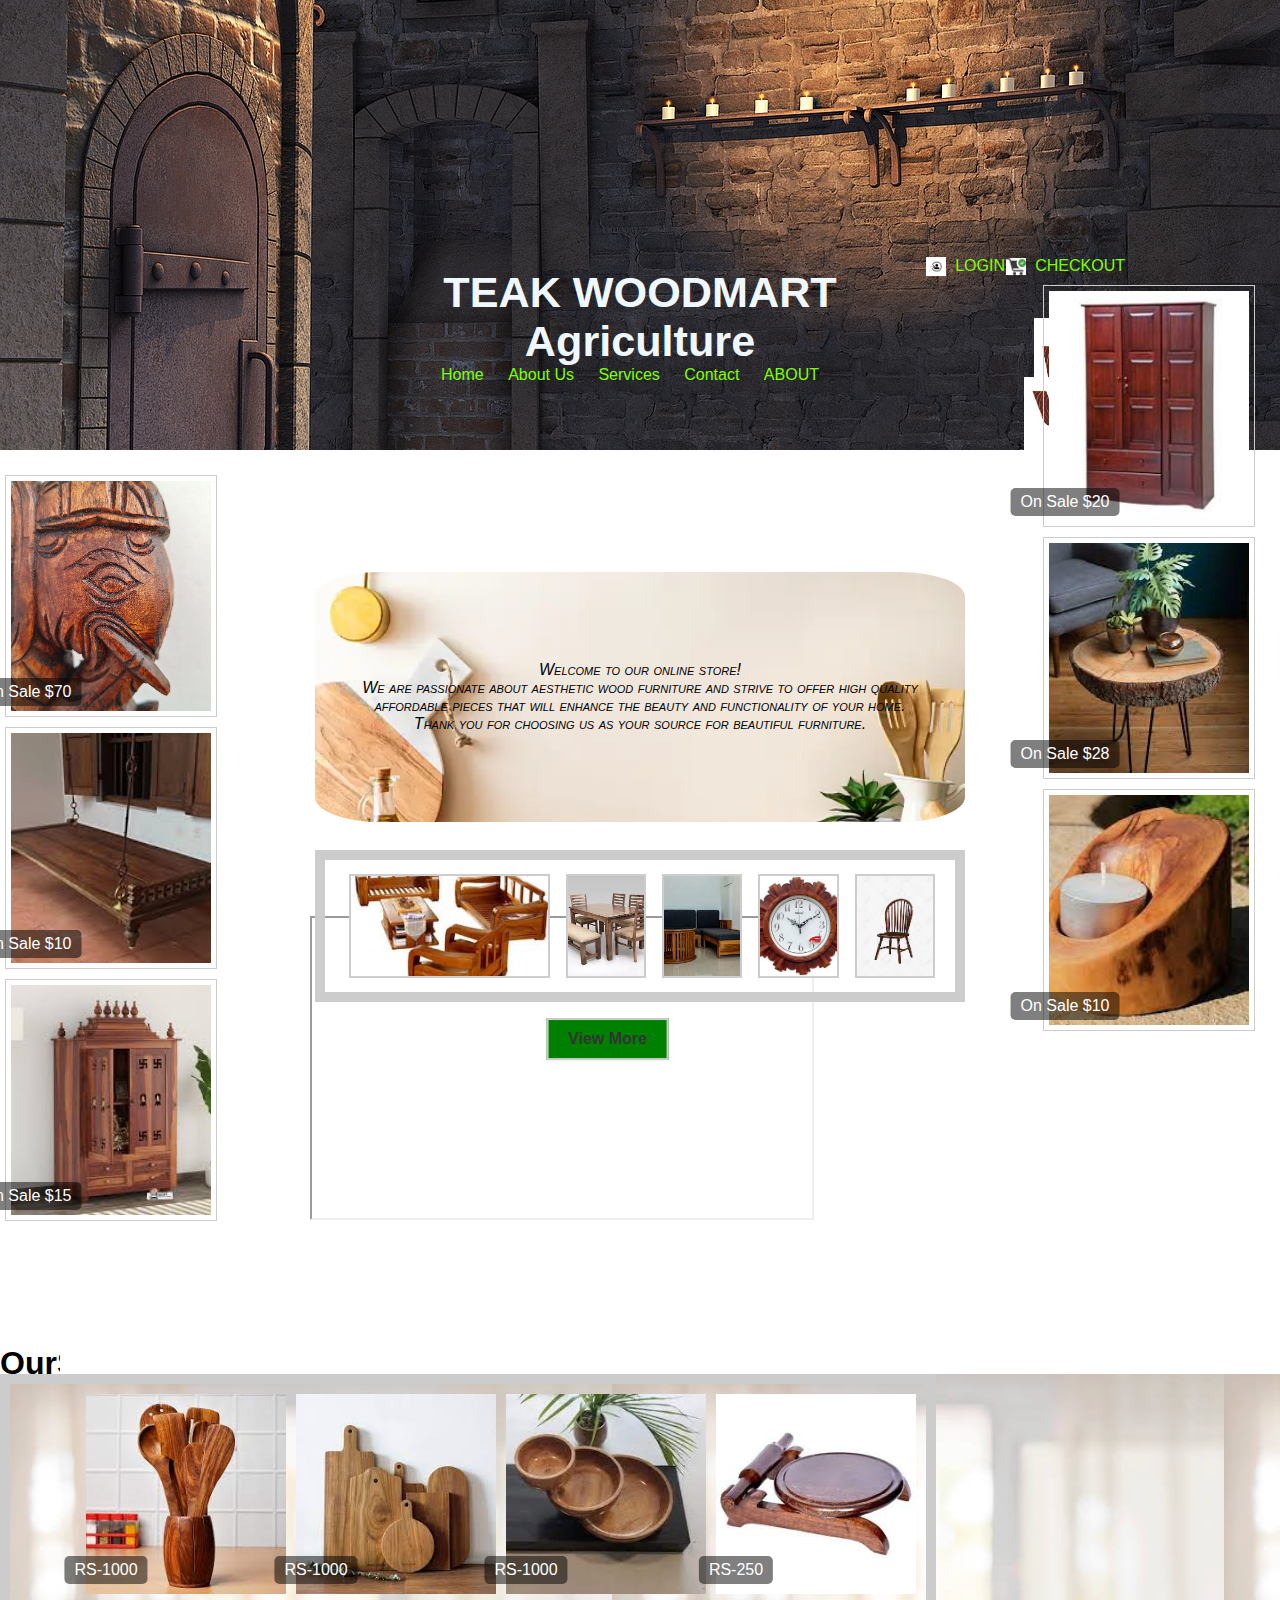
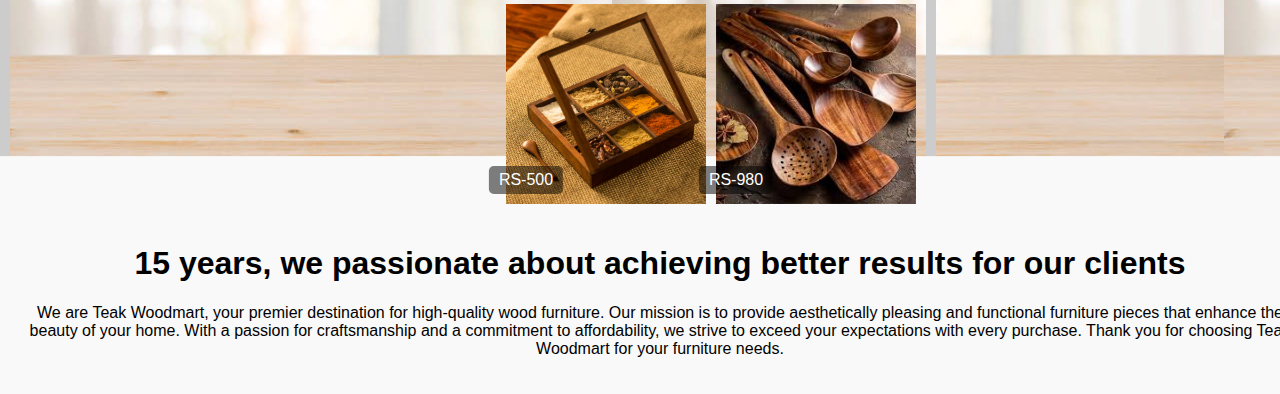
<file: Level1 Task1 Landing Page/index.html>
<!DOCTYPE html>
<html lang="en">
  <head>
    <meta charset="UTF-8" />
    <meta name="viewport" content="width=device-width, initial-scale=1.0" />
    <title>LANDING PAGE</title>
    <!-- Add icon library -->
<link rel="stylesheet" href="https://cdnjs.cloudflare.com/ajax/libs/font-awesome/4.7.0/css/font-awesome.min.css">
    <link rel="stylesheet" href="Style.css" />
    <style>
      body {
        font-family: Arial, sans-serif;
        margin: 0;
        padding: 0;
      }

      .background-wrapper {
        position: relative;
        height: 50vh; /* Set the height to 50% of the viewport height */
        overflow: hidden; /* Hide overflow content */
      }

      .background {
        position: absolute;
        top: 50;
        left: 0;
        width: 100%;
        height: 100%;
        background-image: url("tower.jpg");
        background-size: cover;
        background-position: center;
        z-index: -1; /* Move the background behind other content */
      }

      .content {
        position: absolute;
        top: 70%;
        left: 50%;
        transform: translate(-50%, -50%);
        text-align: center;
        z-index: 1; /* Ensure content is above the background */
      }
      .image-container {
        display: flex;
        justify-content: flex-end;
        margin-top: 10px;
        border: 10px solid #ccc;
        padding: 14px;
        /* background-color: #b9f1af; */
      }

      .image-box {
        width: 100px;
        height: 100px;
        margin-left: 10px;
        overflow: hidden;
        border: 2px solid #ccc;
      }

      .image-box img {
        width: 100%;
        height:100%;
      }

      /* Added styles for .login and .checkout */
      .login,
      .checkout {
        display: inline;
      }


      .about-us {
        padding: 20px;
        position: absolute;
        top: 205%;
        left: 50%;
        transform: translate(-50%, -50%);
        text-align: center;

        background-color: #f9f9f9;
        text-align: center;
      }

    </style>
  </head>
  <body>
    <div class="background-wrapper">
      <div class="background"></div>
    </div>

    <div class="content">
      <header>
        <img src="z.jpg" alt="Logo" class="logo">
        <h1 class="title">TEAK WOODMART</h1>
        <nav>
          <!-- <a href="z.jpg"></a> -->
          <img src="z.jpg" alt="Logo" class="logo">
          <h1 class="title">Agriculture</h1>
          <ul>
            <!-- <a href="z.jpg"></a> -->
            <li><a href="#">Home</a></li>
            <li><a href="#">About Us</a></li>
            <li><a href="#">Services</a></li>
            <li><a href="#">Contact</a></li>
            <li><a href="#">ABOUT</a></li>
            
            <li class="checkout">
              <a href="#"><img src="download.png" alt="Checkout" /> CHECKOUT</a>
            </li>
            <li class="login">
              <a href="#"><img src="download.jpg" alt="Login" /> LOGIN</a>
            </li>
          </ul>
        </nav>
      </header>

      <h2>NEW COLLECTION</h2>

      <div class="container">
        <p class="fonty">
          Welcome to our online store!<br />
          We are passionate about aesthetic wood furniture and strive to offer
          high quality<br />affordable pieces that will enhance the beauty and
          functionality of your home.<br />
          Thank you for choosing us as your source for beautiful furniture.
        </p>
      </div>

      <br />
      <div class="view-more-box">
        <a href="#">View More</a>
      </div>


      
      <div class="image-container gallery">

        <div class="image-box active">
          <img src="8.jpg" alt="Image 1" />
        </div>

        <div class="image-box">
          <img src="7.jpg" alt="Image 2" />
        </div>
        <div class="image-box">
          <img src="6.jpg" alt="Image 3" />
        </div>
        <div class="image-box">
          <img src="5.jpg" alt="Image 4" />
        </div>
        <div class="image-box">
          <img src="4.jpg" alt="Image 4" />
        </div>
      </div>
    </div>


  




   
    <!-- <div class="gallery">
      <div class="image-box active">
        <img src="8.jpg" alt="Image 1" />
      </div>

      <div class="image-box">
        <img src="7.jpg" alt="Image 1" />
      </div>

      <div class="image-box">
        <img src="5.jpg" alt="Image 1" />
      </div>

      <div class="image-box">
        <img src="4.jpg" alt="Image 1" />
      </div>
    </div> -->









    <div class="sale-container">
      <div class="sale-group">
        <img src="p.jpg" alt="On Sale" />
        <div class="sale-text">On Sale $70</div>
      </div>
      <div class="sale-group">
        <img src="q.jpg" alt="On Sale" />
        <div class="sale-text">On Sale $10</div>
      </div>
      <div class="sale-group tran">
        <img src="s.jpg" alt="On Sale" />
        <div class="sale-text">On Sale $15</div>
      </div>
    </div>

    <!--     
  </BR>
    <div class="view-more-box">
      <a href="#">View More</a>
    </div> -->


    
    <iframe
    border: 30px;
      width="500"
      height="300"
      src="https://www.youtube.com/embed/QWXz33YmG5E"
      frameborder="6"
      allowfullscreen
      style="margin-top: -600px; margin-left: 310px"
    ></iframe>




   
  



    <div class="containery">
      <div class="about-us">
        <h2 style="text-decoration: underline;">About Us</h2>
        <h1>15 years, we passionate about achieving better results for our clients</h1>
        <p>We are Teak Woodmart, your premier destination for high-quality wood furniture. Our mission is to provide aesthetically pleasing and functional furniture pieces that enhance the beauty of your home. With a passion for craftsmanship and a commitment to affordability, we strive to exceed your expectations with every purchase. Thank you for choosing Teak Woodmart for your furniture needs.</p>
      </div>
    </div>




    <div class="services">
      <div class="our">
        <h1 style="text-decoration: underline;">OurServices</h1>
        <h1>a</h1>
        <h1>a</h1>
        <h1>a</h1>
        <h1>a</h1>

      </div>
    </div>









  

    <div class="sale-container5">
      <div class="sale-group">
        <img src="u.jpg" alt="On Sale" />
        <div class="sale-text">On Sale $20</div>
      </div>
      <div class="sale-group">
        <img src="w.jpg" alt="On Sale" />
        <div class="sale-text">On Sale $28</div>
      </div>
      <div class="sale-group">
        <img src="x.jpg" alt="On Sale" />
        <div class="sale-text">On Sale $10</div>
      </div>
    </div>

    <!-- <div class="buy-now-box">
      <a href="#">Buy Now</a>
    </div> -->












    <div class="bor">
      <div class="sale-container2">
        <div class="sale-group2">
          <img src="N.jpg" alt="On Sale" />
          <div class="sale-text">RS-1000</div>
        </div>
        <div class="sale-group2">
          <img src="O.jpg" alt="On Sale" />
          <div class="sale-text">RS-1000</div>
        </div>
        <div class="sale-group2">
          <img src="M.jpg" alt="On Sale" />
          <div class="sale-text">RS-1000</div>
        </div>
        <div class="sale-group2">
          <img src="E.jpg" alt="On Sale" />
          <div class="sale-text">RS-250</div>
        </div>

        <div class="sale-group2">
          <img src="B.webp" alt="On Sale" />
          <div class="sale-text">RS-500</div>
        </div>
        <div class="sale-group2">
          
          
          <img src="F.jpg" alt="On Sale" />
          <div class="sale-text">RS-980</div>
        </div>

      </div>
    </div>












    <footer>
      <div class="footer-content">
        <div class="social-media">
          <a href="#" class="fa fa-facebook"></a>
          <a href="#" class="fa fa-twitter"></a>
          <a href="#" class="fa fa-instagram"></a>
        </div>
      </div>
    </footer>
    


          
          <!-- Add more social media icons as needed -->
        </div>
        <div class="copyright">
          &copy; 2024 TEAK WOODMART. All rights reserved.
        </div>
      </div>
    </footer>



  </body>
</html>
</file>
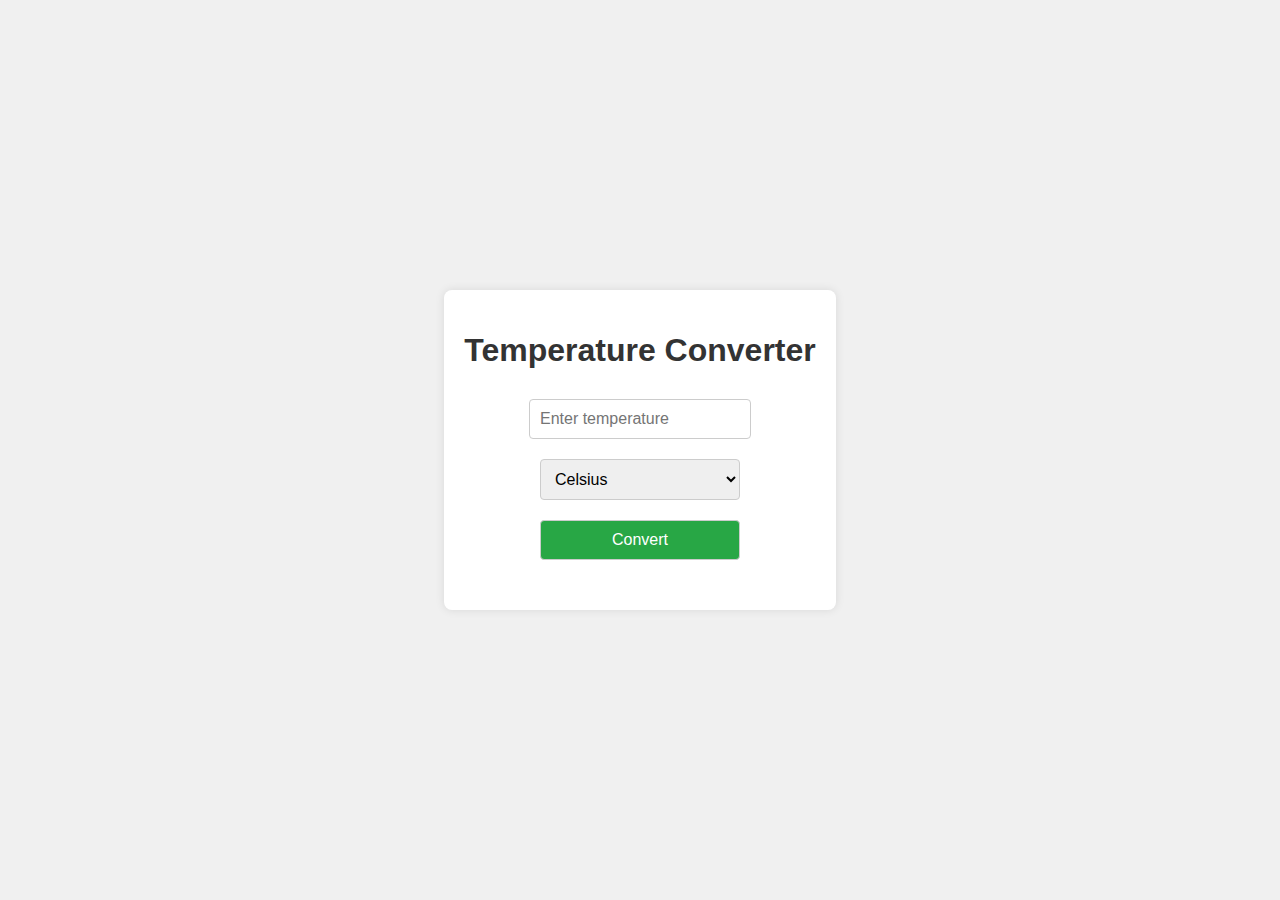
<file: Level1 Task3 Temperature Converter/index.html>
<!DOCTYPE html>
<html lang="en">
<head>
    <meta charset="UTF-8">
    <meta name="viewport" content="width=device-width, initial-scale=1.0">
    <title>Temperature Converter</title>
    <link rel="stylesheet" href="styles.css">
</head>
<body>
    <div class="container">
        <h1>Temperature Converter</h1>
        <div class="converter">
            <input type="text" id="temperatureInput" placeholder="Enter temperature">
            <select id="unitSelect">
                <option value="celsius">Celsius</option>
                <option value="fahrenheit">Fahrenheit</option>
                <option value="kelvin">Kelvin</option>
            </select>
            <button id="convertButton">Convert</button>
            <div id="resultDisplay"></div>
        </div>
    </div>
    <script src="script.js"></script>
</body>
</html>
</file>
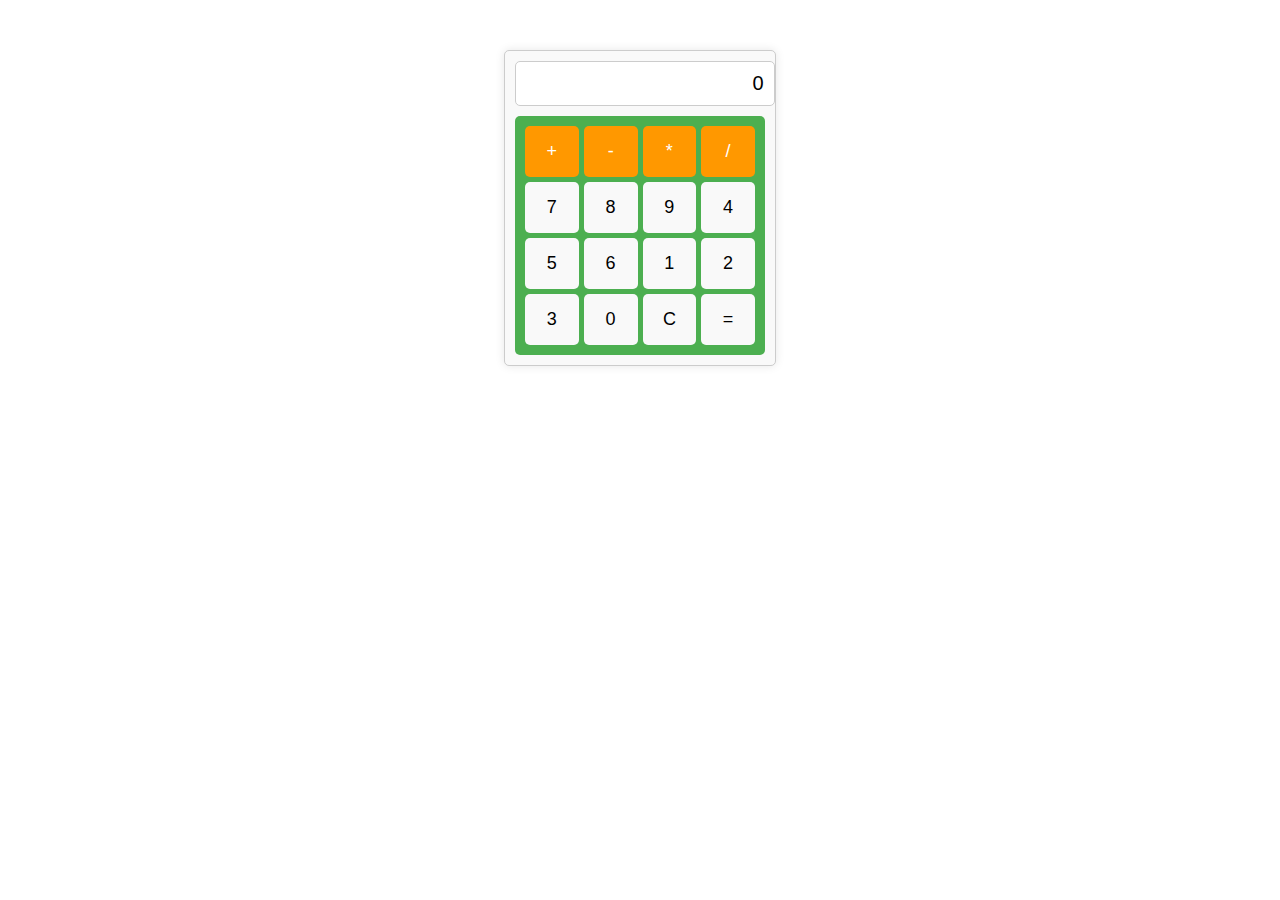
<file: Level2 Task1calculator/index.html>
<!DOCTYPE html>
<html lang="en">
  <head>
    <meta charset="UTF-8" />
    <meta name="viewport" content="width=device-width, initial-scale=1.0" />
    <title>Simple Calculator</title>
    <link rel="stylesheet" href="style.css" />
  </head>
  <body>


    <div class="calculator">
        <input type="text" id="display" value="0" readonly onfocus="clearDefaultValue()">

        
      <div class="buttons">


        <button class="operator" onclick="append('+')">+</button>
        <button class="operator" onclick="append('-')">-</button>
        <button class="operator" onclick="append('*')">*</button>
        <button class="operator" onclick="append('/')">/</button>
        <button onclick="append('7')">7</button>
        <button onclick="append('8')">8</button>
        <button onclick="append('9')">9</button>
        <button onclick="append('4')">4</button>
        <button onclick="append('5')">5</button>
        <button onclick="append('6')">6</button>
        <button onclick="append('1')">1</button>
        <button onclick="append('2')">2</button>
        <button onclick="append('3')">3</button>
        <button onclick="append('0')">0</button>
        <button onclick="clearDisplay()">C</button>
        <button onclick="calculate()">=</button>
      </div>
    </div>
    <script src="script.js"></script>
  </body>
</html>
</file>
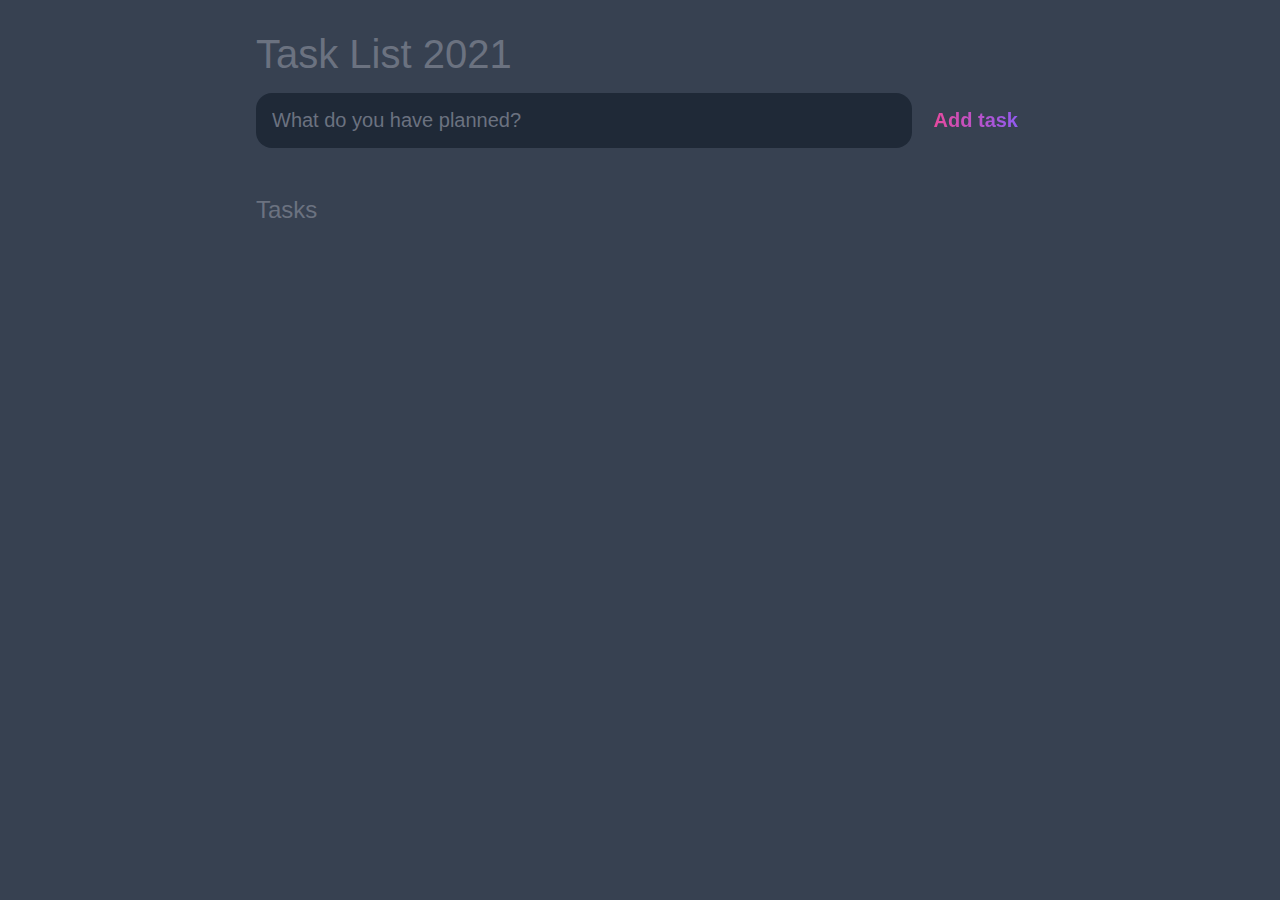
<file: Level2 Task3 ToDo App/index.html>
<!DOCTYPE html>
<html lang="en">
<head>
	<meta charset="UTF-8">
	<meta http-equiv="X-UA-Compatible" content="IE=edge">
	<meta name="viewport" content="width=device-width, initial-scale=1.0">
	<title>Task List 2021</title>

	<link rel="stylesheet" href="style.css" />
</head>
<body>
	
	<header>
		<h1>Task List 2021</h1>
		<form id="new-task-form">
			<input 
				type="text" 
				name="new-task-input" 
				id="new-task-input" 
				placeholder="What do you have planned?" />
			<input 
				type="submit"
				id="new-task-submit" 
				value="Add task" />
		</form>
	</header>
	<main>
		<section class="task-list">
			<h2>Tasks</h2>

			<div id="tasks">

				<!-- <div class="task">
					<div class="content">
						<input 
							type="text" 
							class="text" 
							value="A new task"
							readonly>
					</div>
					<div class="actions">
						<button class="edit">Edit</button>
						<button class="delete">Delete</button>
					</div>
				</div> -->

			</div>
		</section>
	</main>

	<script src="main.js"></script>
</body>
</html>
</file>
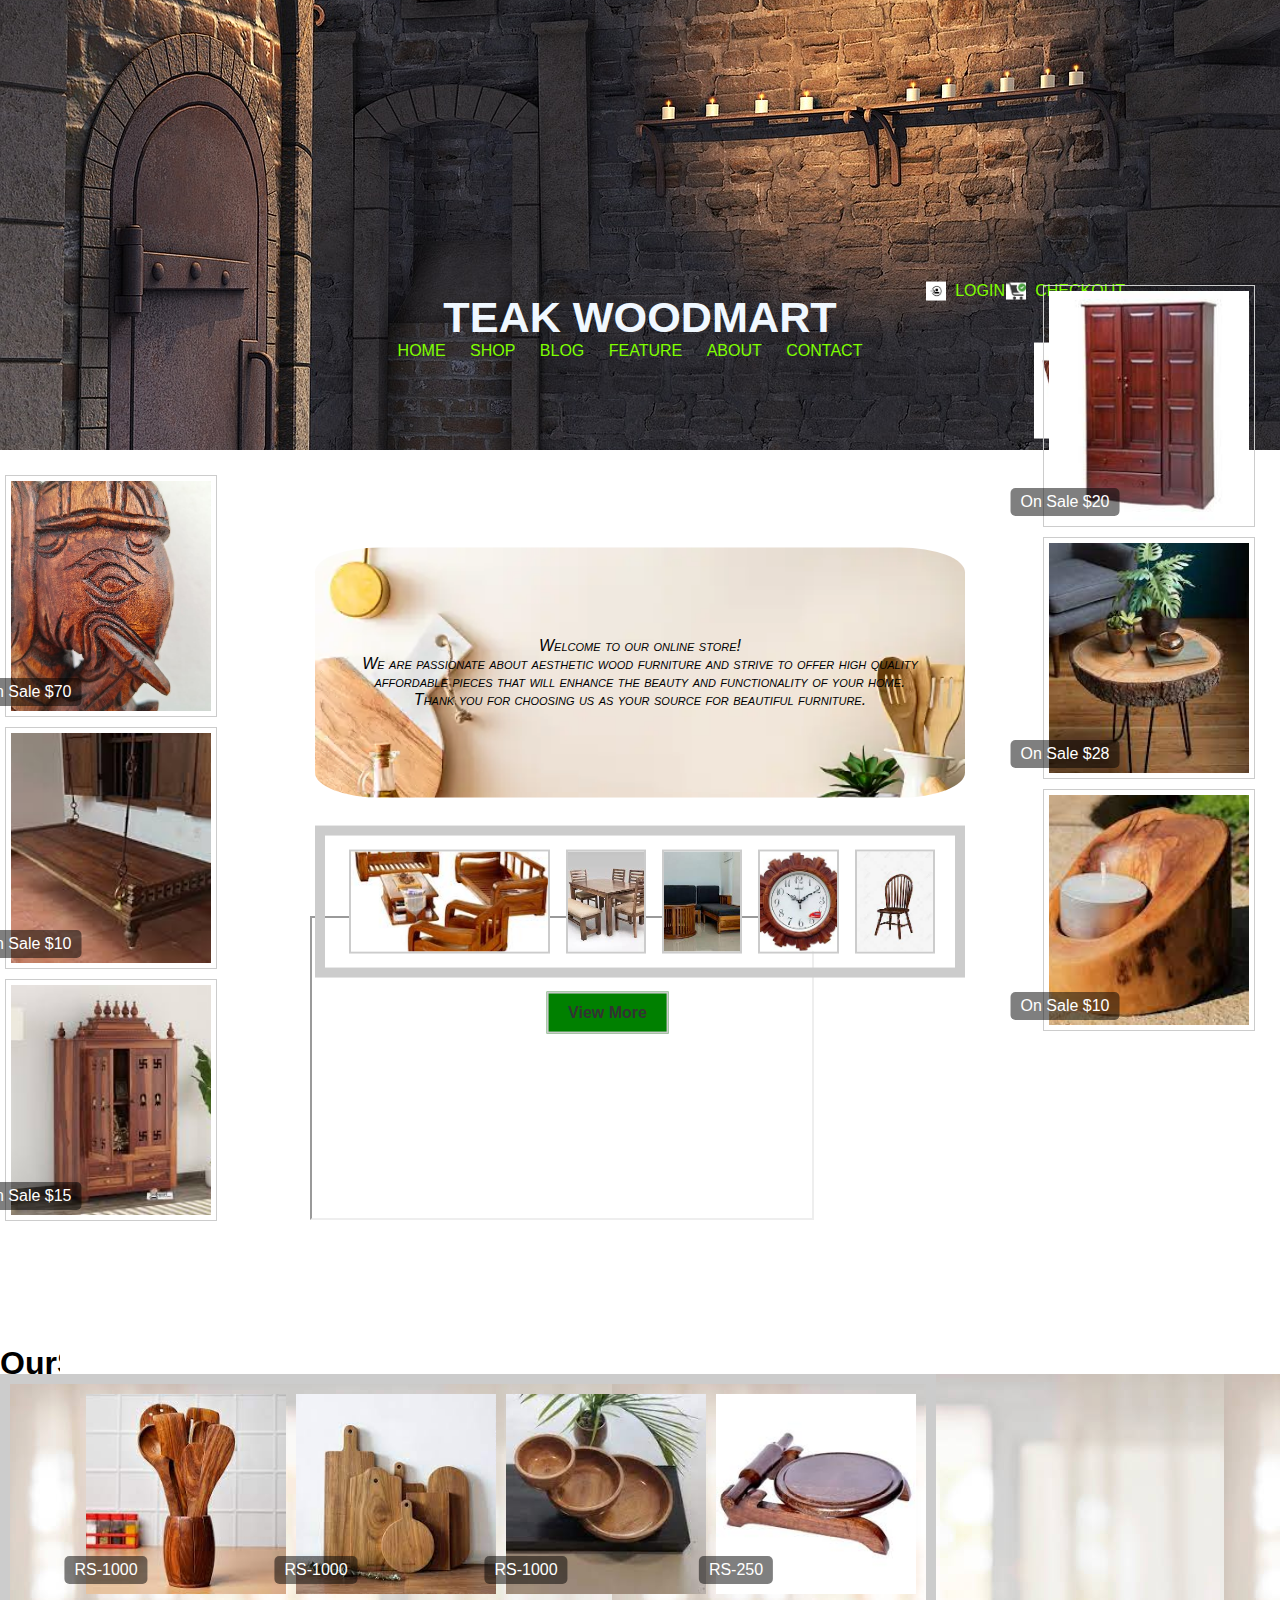
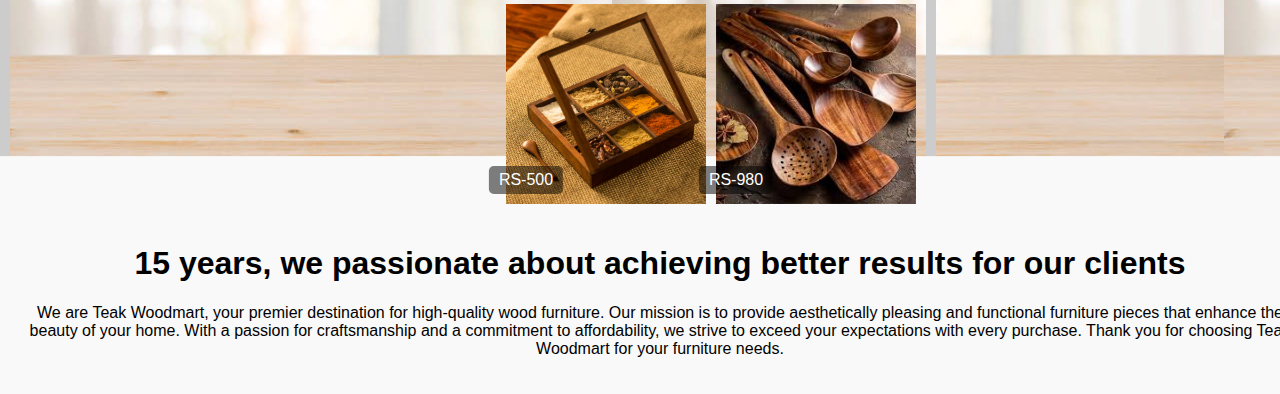
<file: Level1 Task1 Landing Page/indu.html>
<!DOCTYPE html>
<html lang="en">
  <head>
    <meta charset="UTF-8" />
    <meta name="viewport" content="width=device-width, initial-scale=1.0" />
    <title>LANDING PAGE</title>
    <!-- Add icon library -->
<link rel="stylesheet" href="https://cdnjs.cloudflare.com/ajax/libs/font-awesome/4.7.0/css/font-awesome.min.css">
    <link rel="stylesheet" href="stylo.css" />
    <style>
      body {
        font-family: Arial, sans-serif;
        margin: 0;
        padding: 0;
      }

      .background-wrapper {
        position: relative;
        height: 50vh; /* Set the height to 50% of the viewport height */
        overflow: hidden; /* Hide overflow content */
      }

      .background {
        position: absolute;
        top: 50;
        left: 0;
        width: 100%;
        height: 100%;
        background-image: url("tower.jpg");
        background-size: cover;
        background-position: center;
        z-index: -1; /* Move the background behind other content */
      }

      .content {
        position: absolute;
        top: 70%;
        left: 50%;
        transform: translate(-50%, -50%);
        text-align: center;
        z-index: 1; /* Ensure content is above the background */
      }
      .image-container {
        display: flex;
        justify-content: flex-end;
        margin-top: 10px;
        border: 10px solid #ccc;
        padding: 14px;
        /* background-color: #b9f1af; */
      }

      .image-box {
        width: 100px;
        height: 100px;
        margin-left: 10px;
        overflow: hidden;
        border: 2px solid #ccc;
      }

      .image-box img {
        width: 100%;
        height:100%;
      }

      /* Added styles for .login and .checkout */
      .login,
      .checkout {
        display: inline;
      }


      .about-us {
        padding: 20px;
        position: absolute;
        top: 205%;
        left: 50%;
        transform: translate(-50%, -50%);
        text-align: center;

        background-color: #f9f9f9;
        text-align: center;
      }

    </style>
  </head>
  <body>
    <div class="background-wrapper">
      <div class="background"></div>
    </div>

    <div class="content">
      <header>
        <img src="z.jpg" alt="Logo" class="logo">
        <h1 class="title">TEAK WOODMART</h1>
        <nav>
          <a href="z.jpg"></a>
          <ul>
            <a href="z.jpg"></a>
            <li><a href="#">HOME</a></li>
            <li><a href="#">SHOP</a></li>
            <li><a href="#">BLOG</a></li>
            <li><a href="#">FEATURE</a></li>
            <li><a href="#">ABOUT</a></li>
            <li><a href="#">CONTACT</a></li>
            <li class="checkout">
              <a href="#"><img src="download.png" alt="Checkout" /> CHECKOUT</a>
            </li>
            <li class="login">
              <a href="#"><img src="download.jpg" alt="Login" /> LOGIN</a>
            </li>
          </ul>
        </nav>
      </header>

      <h2>NEW COLLECTION</h2>

      <div class="container">
        <p class="fonty">
          Welcome to our online store!<br />
          We are passionate about aesthetic wood furniture and strive to offer
          high quality<br />affordable pieces that will enhance the beauty and
          functionality of your home.<br />
          Thank you for choosing us as your source for beautiful furniture.
        </p>
      </div>

      <br />
      <div class="view-more-box">
        <a href="#">View More</a>
      </div>


      
      <div class="image-container gallery">

        <div class="image-box active">
          <img src="8.jpg" alt="Image 1" />
        </div>

        <div class="image-box">
          <img src="7.jpg" alt="Image 2" />
        </div>
        <div class="image-box">
          <img src="6.jpg" alt="Image 3" />
        </div>
        <div class="image-box">
          <img src="5.jpg" alt="Image 4" />
        </div>
        <div class="image-box">
          <img src="4.jpg" alt="Image 4" />
        </div>
      </div>
    </div>


  




   
    <!-- <div class="gallery">
      <div class="image-box active">
        <img src="8.jpg" alt="Image 1" />
      </div>

      <div class="image-box">
        <img src="7.jpg" alt="Image 1" />
      </div>

      <div class="image-box">
        <img src="5.jpg" alt="Image 1" />
      </div>

      <div class="image-box">
        <img src="4.jpg" alt="Image 1" />
      </div>
    </div> -->









    <div class="sale-container">
      <div class="sale-group">
        <img src="p.jpg" alt="On Sale" />
        <div class="sale-text">On Sale $70</div>
      </div>
      <div class="sale-group">
        <img src="q.jpg" alt="On Sale" />
        <div class="sale-text">On Sale $10</div>
      </div>
      <div class="sale-group tran">
        <img src="s.jpg" alt="On Sale" />
        <div class="sale-text">On Sale $15</div>
      </div>
    </div>

    <!--     
  </BR>
    <div class="view-more-box">
      <a href="#">View More</a>
    </div> -->


    
    <iframe
    border: 30px;
      width="500"
      height="300"
      src="https://www.youtube.com/embed/QWXz33YmG5E"
      frameborder="6"
      allowfullscreen
      style="margin-top: -600px; margin-left: 310px"
    ></iframe>




   
  



    <div class="containery">
      <div class="about-us">
        <h2 style="text-decoration: underline;">About Us</h2>
        <h1>15 years, we passionate about achieving better results for our clients</h1>
        <p>We are Teak Woodmart, your premier destination for high-quality wood furniture. Our mission is to provide aesthetically pleasing and functional furniture pieces that enhance the beauty of your home. With a passion for craftsmanship and a commitment to affordability, we strive to exceed your expectations with every purchase. Thank you for choosing Teak Woodmart for your furniture needs.</p>
      </div>
    </div>




    <div class="services">
      <div class="our">
        <h1 style="text-decoration: underline;">OurServices</h1>
        <h1>a</h1>
        <h1>a</h1>
        <h1>a</h1>
        <h1>a</h1>

      </div>
    </div>









  

    <div class="sale-container5">
      <div class="sale-group">
        <img src="u.jpg" alt="On Sale" />
        <div class="sale-text">On Sale $20</div>
      </div>
      <div class="sale-group">
        <img src="w.jpg" alt="On Sale" />
        <div class="sale-text">On Sale $28</div>
      </div>
      <div class="sale-group">
        <img src="x.jpg" alt="On Sale" />
        <div class="sale-text">On Sale $10</div>
      </div>
    </div>

    <!-- <div class="buy-now-box">
      <a href="#">Buy Now</a>
    </div> -->












    <div class="bor">
      <div class="sale-container2">
        <div class="sale-group2">
          <img src="N.jpg" alt="On Sale" />
          <div class="sale-text">RS-1000</div>
        </div>
        <div class="sale-group2">
          <img src="O.jpg" alt="On Sale" />
          <div class="sale-text">RS-1000</div>
        </div>
        <div class="sale-group2">
          <img src="M.jpg" alt="On Sale" />
          <div class="sale-text">RS-1000</div>
        </div>
        <div class="sale-group2">
          <img src="E.jpg" alt="On Sale" />
          <div class="sale-text">RS-250</div>
        </div>

        <div class="sale-group2">
          <img src="B.webp" alt="On Sale" />
          <div class="sale-text">RS-500</div>
        </div>
        <div class="sale-group2">
          
          
          <img src="F.jpg" alt="On Sale" />
          <div class="sale-text">RS-980</div>
        </div>

      </div>
    </div>












    <footer>
      <div class="footer-content">
        <div class="social-media">
          <a href="#" class="fa fa-facebook"></a>
          <a href="#" class="fa fa-twitter"></a>
          <a href="#" class="fa fa-instagram"></a>
        </div>
      </div>
    </footer>
    


          
          <!-- Add more social media icons as needed -->
        </div>
        <div class="copyright">
          &copy; 2024 TEAK WOODMART. All rights reserved.
        </div>
      </div>
    </footer>



  </body>
</html>
</file>
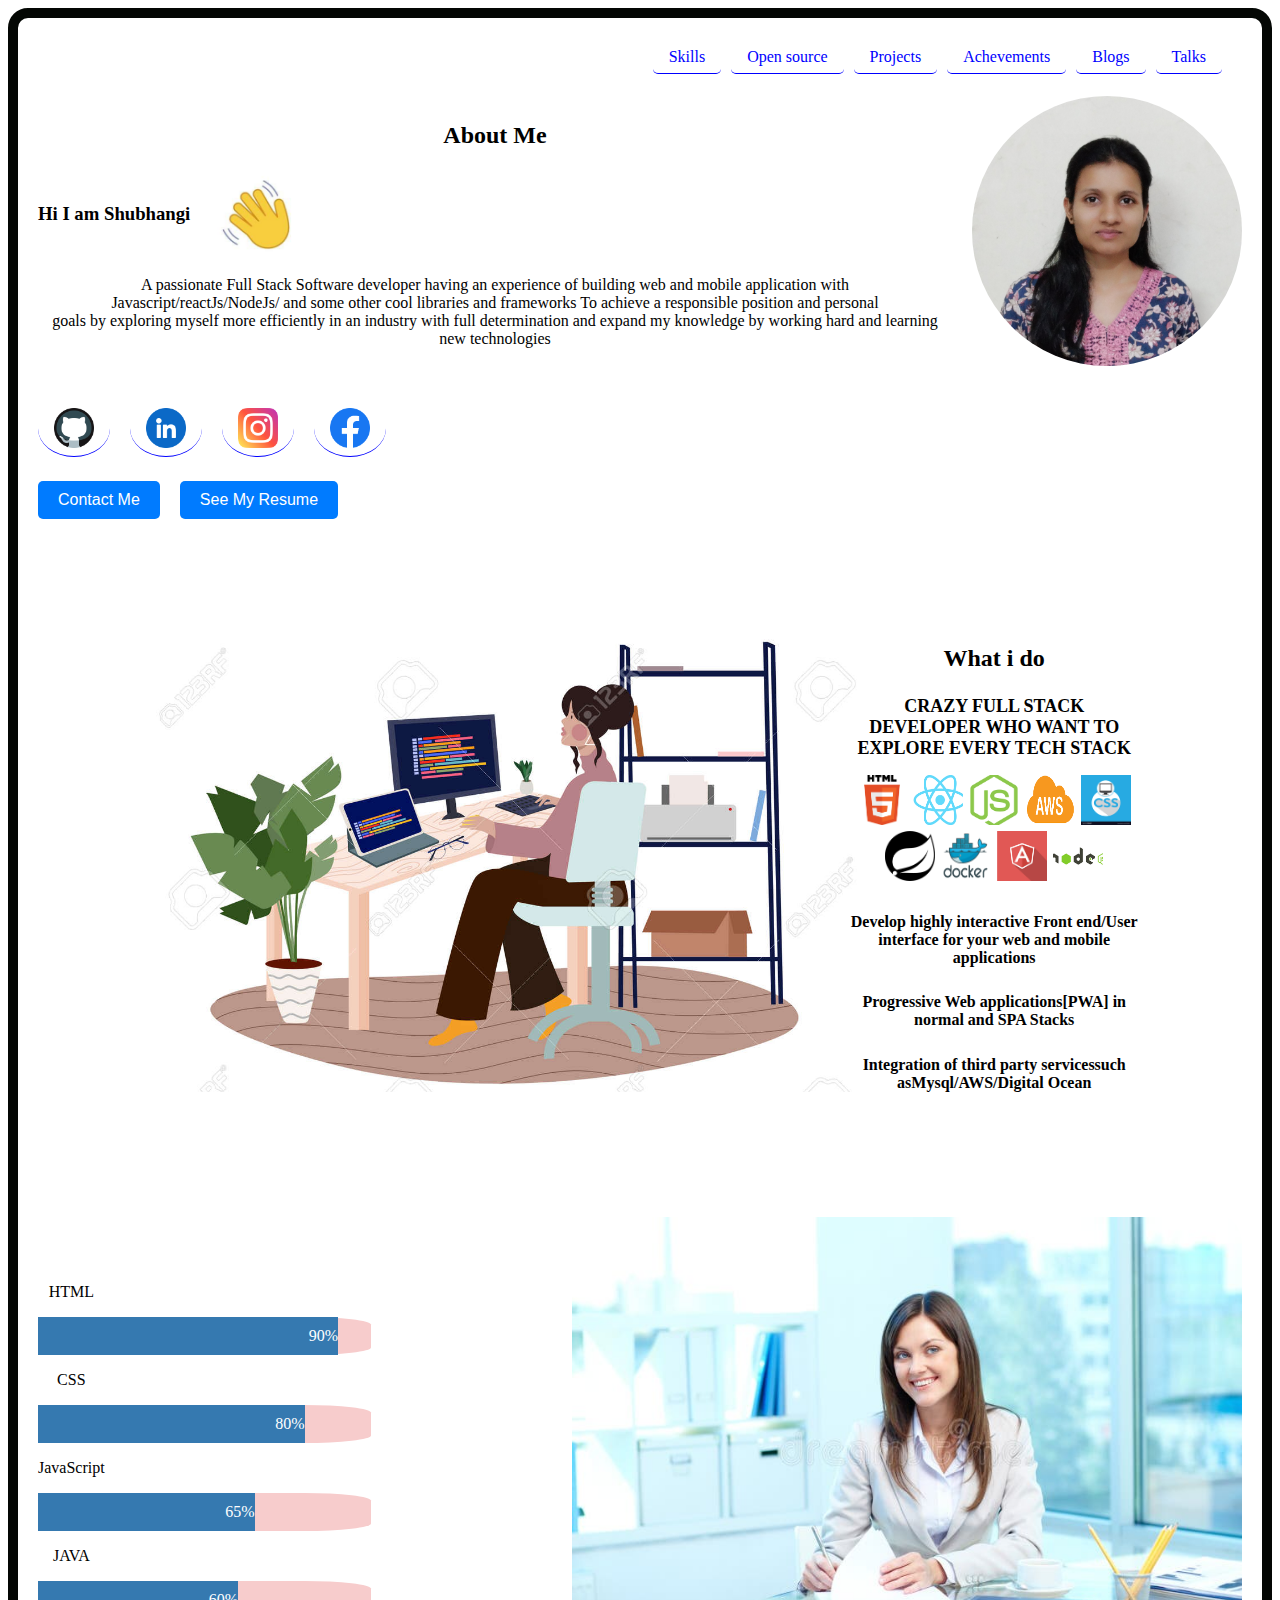
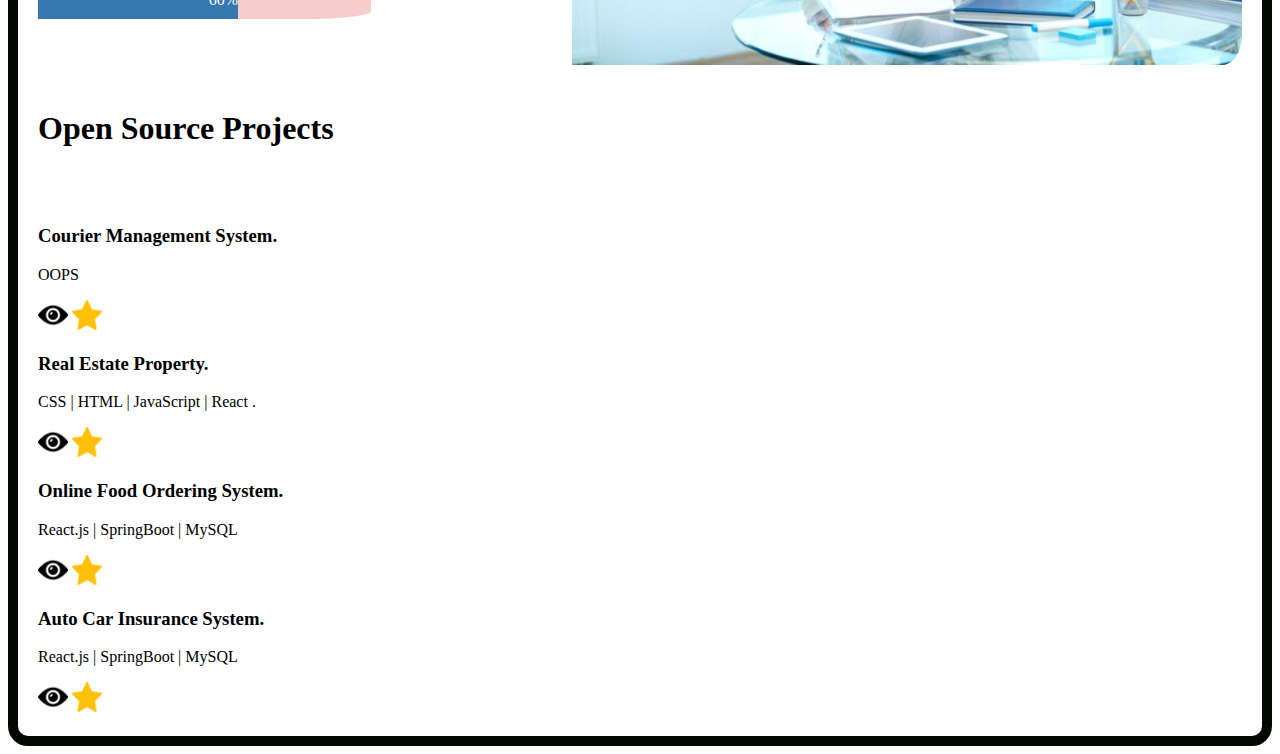
<file: Level1 Task2 portfolio/inde.html>
<!DOCTYPE html>
<html lang="en">
  <head>
    <meta charset="UTF-8" />
    <meta name="viewport" content="width=device-width, initial-scale=1.0" />
    <title>Task2 Portfolio</title>
    <link rel="stylesheet" href="styly.css" />
    <style>
      nav {
        padding: 10px 20px; /* Padding inside the navigation bar */
      }

      ul {
        list-style-type: none; /* Remove default list styling */
        margin: 0; /* Remove default margin */
        padding: 0; /* Remove default padding */
        display: flex; /* Use flexbox */
        justify-content: flex-end; /* Align items to the end of the container */
      }

      li {
        margin-left: 10px; /* Margin between list items */
      }

      li:first-child {
        margin-left: 0; /* Remove margin for the first list item */
      }

      a {
        text-decoration: none; /* Remove underline from links */
        color: rgb(150, 9, 9); /* Text color of links */
        padding: 8px 16px; /* Padding inside links */
        border-radius: 5px; /* Rounded corners for links */
        transition: background-color 0.3s; /* Smooth transition for background color */
      }

      a:hover {
        background-color: #555555; /* Background color of links on hover */
      }

      /* Styling the link */
      a {
        color: blue;
        text-decoration: none;
        border-bottom: 1px solid blue;
      }

      /* Styling the link when hovered */
      a:hover {
        color: red;
        border-bottom-color: red;
      }

      section {
        display: grid;
        grid-template-columns: auto 1fr; /* Two columns, first one auto-sized (width based on content), second one takes up remaining space */
        align-items: center; /* Vertically center items */
        gap: 20px; /* Gap between columns */
        margin-top: 20px; /* Add margin-top to create space between sections */
      }

      .profily {
        height: 270px;
        width: 270px;
        border-radius: 50%;
      }

      body {
        border: 10px solid #040704; /* Green border */
        border-radius: 20px; /* Rounded border corners */
        padding: 20px; /* Optional: Add padding to create space between the border and content */
      }

      .button-container {
        display: flex; /* Use flexbox */
        justify-content: space-between; /* Distribute space between buttons */
        align-items: center; /* Center items vertically */
        gap: 20px; /* Gap between buttons */
      }

      .button {
        padding: 10px 20px; /* Padding inside the button */
        border: none; /* No border */
        border-radius: 5px; /* Rounded corners */
        background-color: #007bff; /* Button background color */
        color: #fff; /* Button text color */
        text-decoration: none; /* Remove default link underline */
        font-size: 16px; /* Button text size */
      }

      .hiee {
        padding: 10px 20px; /* Padding inside the button */
        border: none; /* No border */
        border-radius: 5px; /* Rounded corners */
        text-decoration: none; /* Remove default link underline */
        font-size: 16px; /* Button text size */
      }

      .hiee-container {
        display: flex; /* Use flexbox */

        align-items: center; /* Center items vertically */
      }

      .image-container {
        text-align: center; /* Align images to the center */
      }
      .codingy {
        display: inline-block; /* Display images inline */
        margin: 1px; /* Add some space between images */
        width: 50px; /* Adjust width as needed */
        height: 50px; /* Maintain aspect ratio */
      }
    </style>
  </head>
  <body>
    <nav>
      <ul>
        <li><a href="#">Skills</a></li>
        <li><a href="#">Open source</a></li>
        <li><a href="#">Projects</a></li>
        <li><a href="#">Achevements</a></li>
        <li><a href="#">Blogs</a></li>
        <li><a href="#">Talks</a></li>
      </ul>
    </nav>

    <!-- <header>
        <h1>SHUBHANGI KSHIRSAGAR</h1>
        <img src="mailbox.jpg" alt="mailbox" class="box">
        <a href="mailto">mailsskshirsagar@gmail.com</a>
        <p>
            <img src="call.png" alt="call" class="box">
            +9172394968
            <img src="address.jpg" alt="address" class="box">
            A/p-Soundane, Tal-Mohol, Dist-Solapur, Pin-413213
            <img src="dob.jpg" alt="dob" class="box">
            04/02/1998
        </p>
        <h2>Web developer</h2>
        
    </header> -->

    <section>
      <div class="about-box">
        <h2>About Me</h2>
        <section class="hiee-container">
          <h3>Hi I am Shubhangi</h3>
          <img src="hi.jpg" alt="hi" class="hello" />
        </section>

        <p>
          A passionate Full Stack Software developer having an experience of
          building web and mobile application with <br />
          Javascript/reactJs/NodeJs/ and some other cool libraries and
          frameworks To achieve a responsible position and personal <br />goals
          by exploring myself more efficiently in an industry with full
          determination and expand my knowledge by working hard and learning new
          technologies
        </p>
      </div>
      <div>
        <img src="profile.jpg" alt="" class="profily" />
      </div>
    </section>

    <section>
      <div>
        <ul class="social-icons">
          <li>
            <a
              href="https://github.com/your_username"
              target="_blank"
              title="GitHub"
              ><img src="git.png" alt="GitHub"
            /></a>
          </li>
          <li>
            <a
              href="https://www.linkedin.com/in/your_username"
              target="_blank"
              title="LinkedIn"
              ><img src="linkedin.png" alt="LinkedIn"
            /></a>
          </li>
          <li>
            <a href="https://www.google.com" target="_blank" title="Google"
              ><img src="instagram.png" alt="Google"
            /></a>
          </li>
          <li>
            <a
              href="https://www.facebook.com/your_username"
              target="_blank"
              title="Facebook"
              ><img src="facebook.png" alt="Facebook"
            /></a>
          </li>
        </ul>
      </div>
    </section>

    <section>
      <div class="button-container">
        <button class="button">Contact Me</button>
        <button class="button">See My Resume</button>
      </div>
    </section>








    <section class="did">
      <div>
        <img src="coding.jpg" alt="" class="codingg" />
      </div>
      <div class="doing">
        <h1>What i do</h1>
        <h4>CRAZY FULL STACK DEVELOPER WHO WANT TO EXPLORE EVERY TECH STACK</h4>
        <div class="image-container">
          <img src="html.png" alt="" class="codingy" />
          <img src="react.png" alt="" class="codingy" />
          <img src="js.png" alt="" class="codingy" />
          <img src="aws.png" alt="" class="codingy" />
          <img src="css].png" alt="" class="codingy" />
          <img src="springboot.png" alt="" class="codingy" />

          <img src="docker.png" alt="" class="codingy" />
          <img src="angular.png" alt="" class="codingy" />
          <img src="nodew.png" alt="" class="codingy" />
        </div>
        <h5>
          Develop highly interactive Front end/User interface for your web and
          mobile applications
        </h5>
        <h5>Progressive Web applications[PWA] in normal and SPA Stacks</h5>
        <h5>
          Integration of third party servicessuch asMysql/AWS/Digital Ocean
        </h5>
      </div>
    </section>





    <section>
      <div >
        <div class="image-container">
          <p>HTML</p>
          <div class="contain">
            <div class="skills html">90%</div>
          </div>
          
          <p>CSS</p>
          <div class="contain">
            <div class="skills css">80%</div>
          </div>
          
          <p>JavaScript</p>
          <div class="contain">
            <div class="skills js">65%</div>
          </div>
          
          <p>JAVA</p>
          <div class="contain">
            <div class="skills java">60%</div>
          </div>

        </div>
      </div>

      <div>
        <img src="prof.jpg" alt="" class="profey" />
      </div>


    </section>


<section> <div class="pr">
  <h1> Open Source Projects</h1><br>
</div></section>


<section>
 



<div class="proje">


  <div>
    <div><H3>Courier Management System.</H3> 
      <P>OOPS</P> 
      <img src="views.png" alt="" class="proj"> 
      <img src="starrate.png" alt="" class="proj"> 
    </div>



    <div><H3>Real Estate Property.
    </H3> <P>CSS | HTML | JavaScript | React .</P>
    <img src="views.png" alt="" class="proj"> 
    <img src="starrate.png" alt="" class="proj"> 
  </div>
</div>



<div>
     <div><H3>Online Food Ordering System. </H3>
      <P>React.js | SpringBoot | MySQL</P>
      <img src="views.png" alt="" class="proj"> 
      <img src="starrate.png" alt="" class="proj"> 
    </div>


     <div><H3>Auto Car Insurance System.</H3>
       <P>React.js | SpringBoot | MySQL</P>
       <img src="views.png" alt="" class="proj"> 
      <img src="starrate.png" alt="" class="proj"> 
    </div>
</div>


</div>

 
</section>
    
















  </body>
</html>
</file>
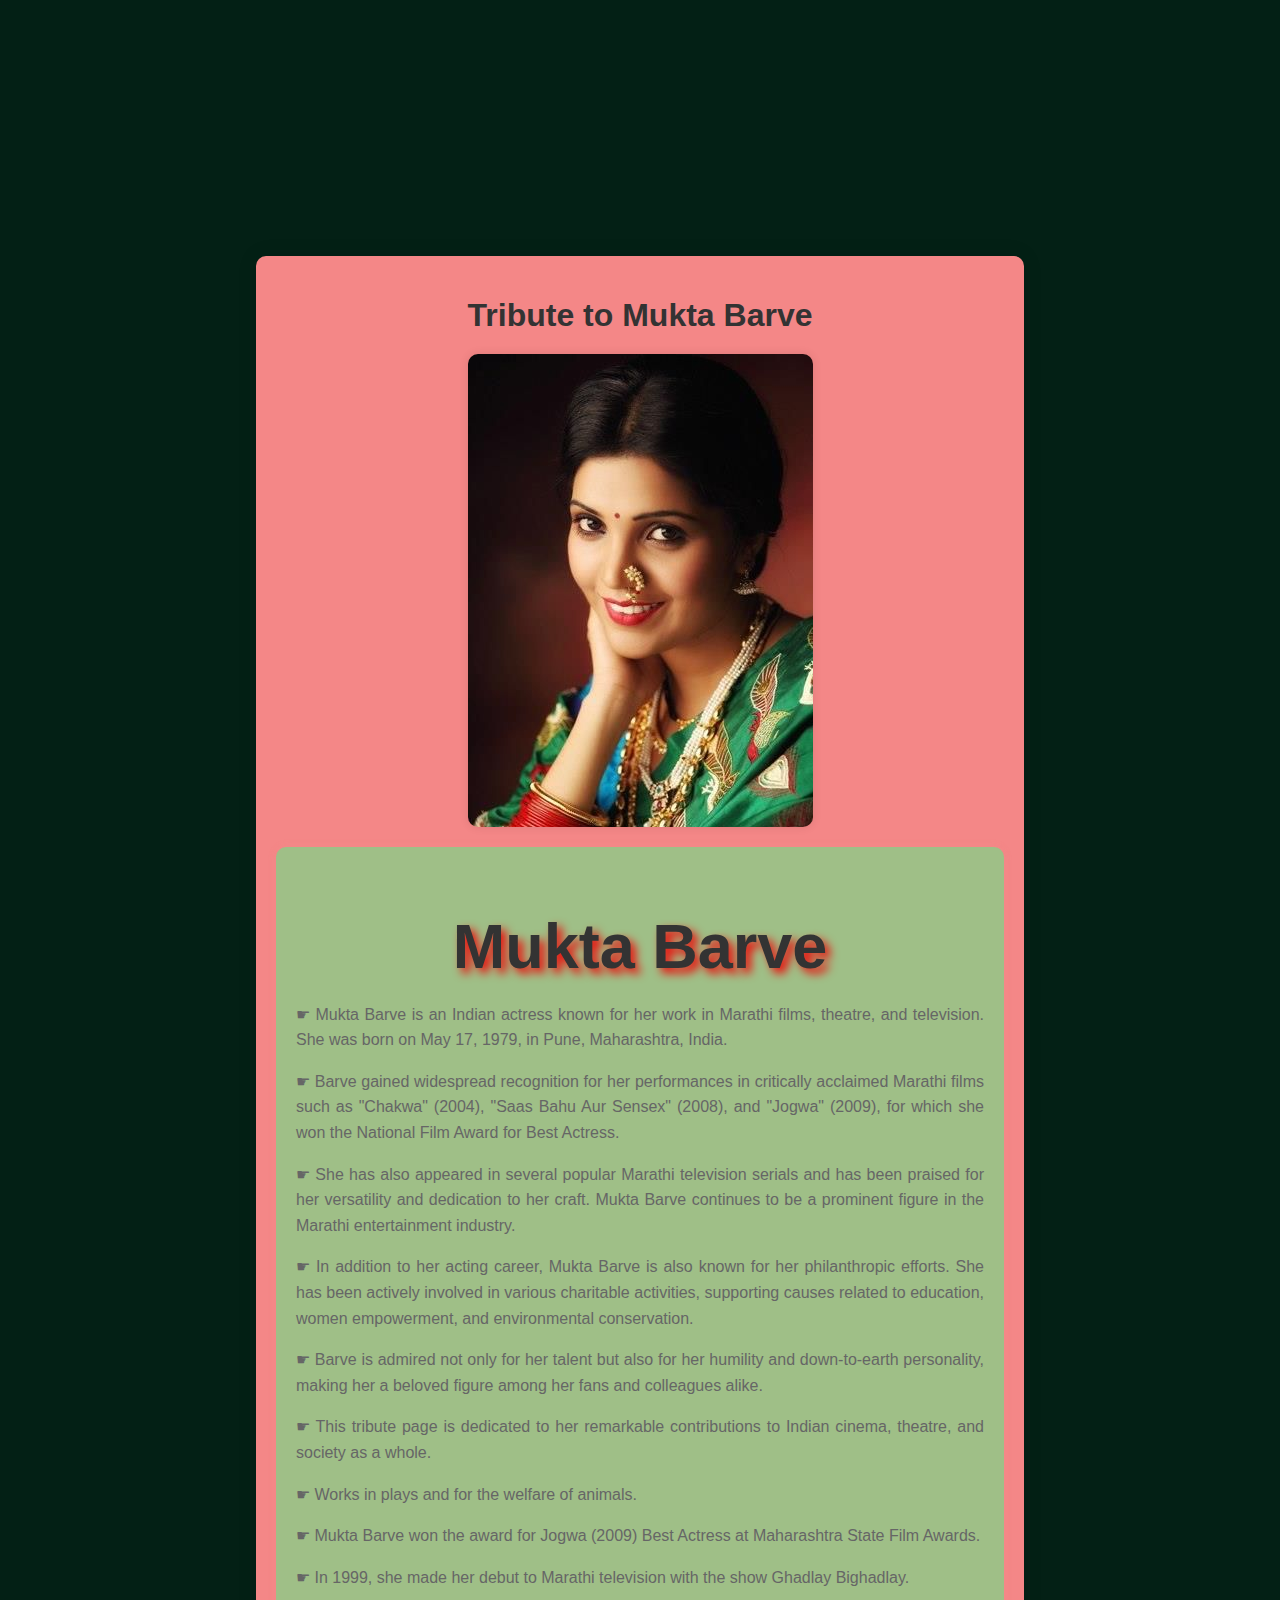
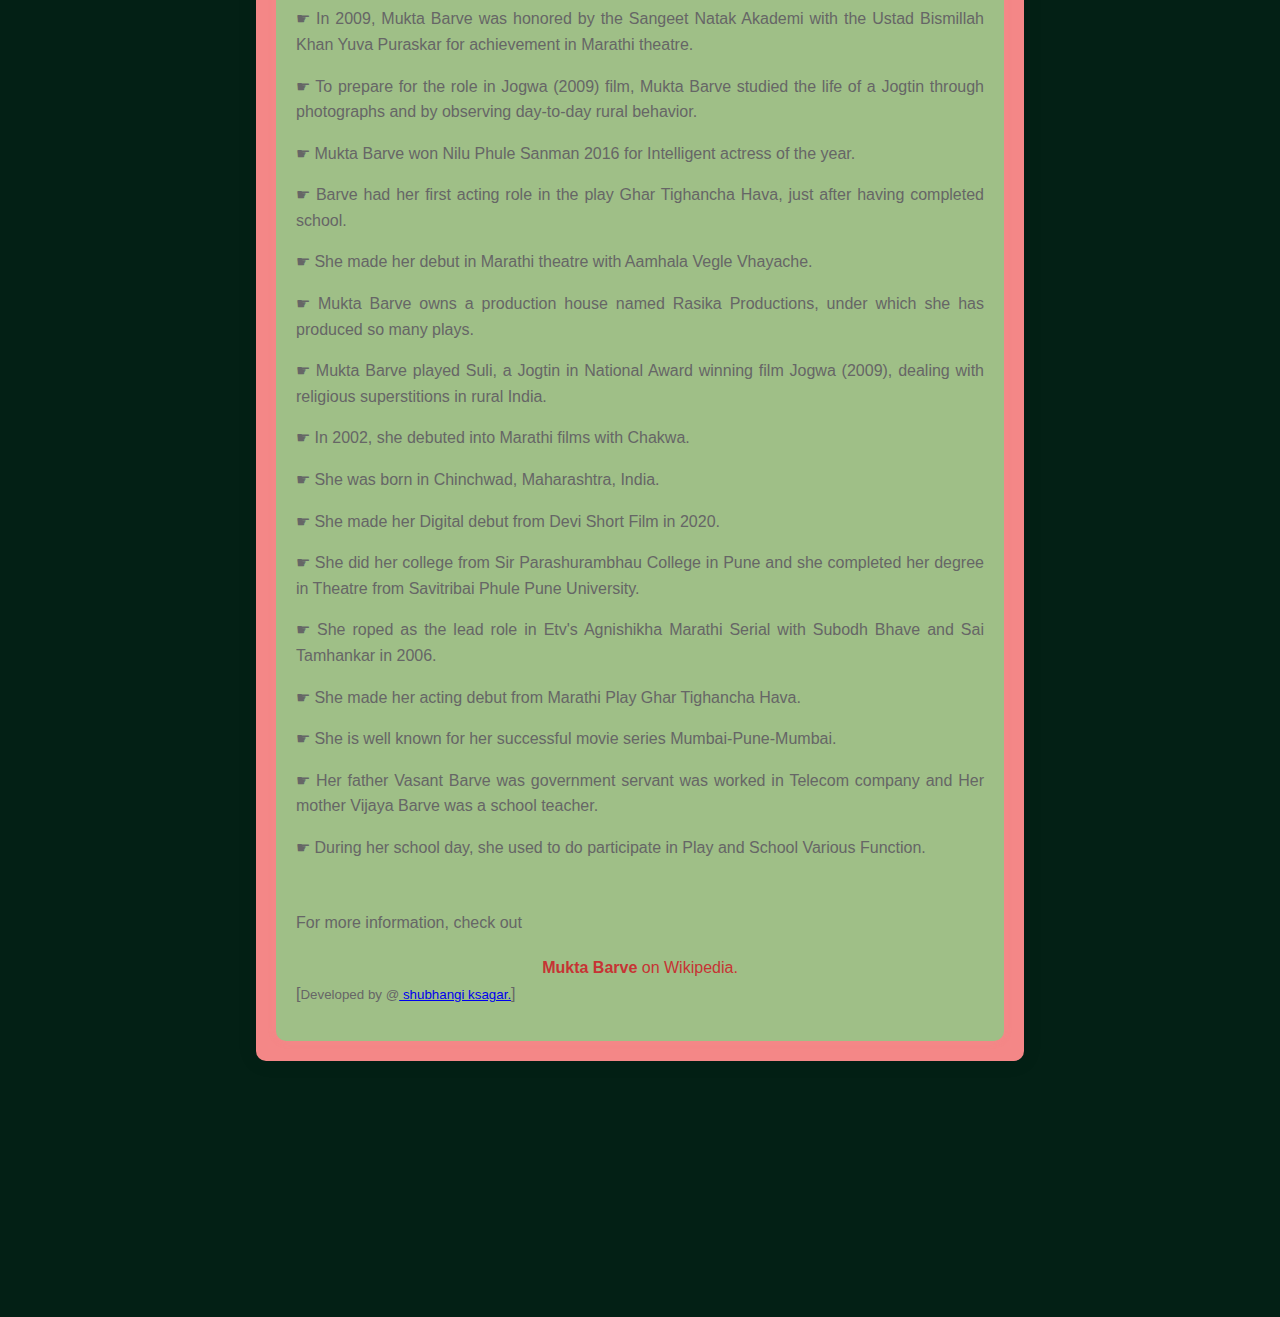
<file: level2 Task2 Tribute page/indexy.html>
<!DOCTYPE html>
<html lang="en">
  <head>
    <meta charset="UTF-8" />
    <meta name="viewport" content="width=device-width, initial-scale=1.0" />
    <title>Tribute to Mukta Barve</title>
    <style>
      body {
        margin: 0;
        padding: 0;
        background-color: #032015;
        margin: 20%;
        font-family: "Segoe UI", Tahoma, Geneva, Verdana, sans-serif;
      }

      #title {
        text-align: center;
        text-shadow: 5px 5px 10px rgb(237, 7, 7);
        font-size: 7vh;
      }

      .container {
        max-width: 800px;
        margin: 20px auto;
        padding: 20px;
        background-color: #f48787;
        border-radius: 10px;
        box-shadow: 0 0 20px rgba(0, 0, 0, 0.1);
      }
      h1 {
        text-align: center;
        color: #333;
        margin-bottom: 20px;
      }
      h2 {
        text-align: center;
        color: #555;
        margin-bottom: 15px;
      }
      img {
        display: block;
        margin: 0 auto 20px;
        border-radius: 10px;
        box-shadow: 0 0 10px rgba(0, 0, 0, 0.1);
        max-width: 100%;
      }
      p {
        line-height: 1.6;
        color: #666666;
        text-align: justify;
        margin-bottom: 15px;
      }
      .tribute-info {
        background-color: #9fbf87;
        padding: 20px;
        border-radius: 10px;
        box-shadow: 0 0 10px rgba(233, 144, 144, 0.1);
      }
      #tribute-link {
        display: block;
        text-align: center;
        text-decoration: none;
        color: rgb(198, 52, 52);
        margin-top: 20px;
       
      }
      #tribute-link b {
        font-weight: bold;
      }
      #tribute-link small {
        font-size: 80%;
      }
    </style>
  </head>
  <body>
    <div class="container">
      <h1>Tribute to Mukta Barve</h1>
      <img src="mukta barve.jpg" alt="Mukta Barve" />
      <div class="tribute-info">
        <h1 id="title">Mukta Barve</h1>

        <p>
          ☛ Mukta Barve is an Indian actress known for her work in Marathi
          films, theatre, and television. She was born on May 17, 1979, in Pune,
          Maharashtra, India.
        </p>
        <p>
          ☛ Barve gained widespread recognition for her performances in
          critically acclaimed Marathi films such as "Chakwa" (2004), "Saas Bahu
          Aur Sensex" (2008), and "Jogwa" (2009), for which she won the National
          Film Award for Best Actress.
        </p>
        <p>
          ☛ She has also appeared in several popular Marathi television serials
          and has been praised for her versatility and dedication to her craft.
          Mukta Barve continues to be a prominent figure in the Marathi
          entertainment industry.
        </p>
        <p>
          ☛ In addition to her acting career, Mukta Barve is also known for her
          philanthropic efforts. She has been actively involved in various
          charitable activities, supporting causes related to education, women
          empowerment, and environmental conservation.
        </p>
        <p>
          ☛ Barve is admired not only for her talent but also for her humility
          and down-to-earth personality, making her a beloved figure among her
          fans and colleagues alike.
        </p>
        <p>
          ☛ This tribute page is dedicated to her remarkable contributions to
          Indian cinema, theatre, and society as a whole.
        </p>

        <p>☛ Works in plays and for the welfare of animals.</p>
        <p>
          ☛ Mukta Barve won the award for Jogwa (2009) Best Actress at
          Maharashtra State Film Awards.
        </p>
        <p>
          ☛ In 1999, she made her debut to Marathi television with the show
          Ghadlay Bighadlay.
        </p>
        <p>
          ☛ In 2009, Mukta Barve was honored by the Sangeet Natak Akademi with
          the Ustad Bismillah Khan Yuva Puraskar for achievement in Marathi
          theatre.
        </p>
        <p>
          ☛ To prepare for the role in Jogwa (2009) film, Mukta Barve studied
          the life of a Jogtin through photographs and by observing day-to-day
          rural behavior.
        </p>
        <p>
          ☛ Mukta Barve won Nilu Phule Sanman 2016 for Intelligent actress of
          the year.
        </p>
        <p>
          ☛ Barve had her first acting role in the play Ghar Tighancha Hava,
          just after having completed school.
        </p>
        <p>
          ☛ She made her debut in Marathi theatre with Aamhala Vegle Vhayache.
        </p>
        <p>
          ☛ Mukta Barve owns a production house named Rasika Productions, under
          which she has produced so many plays.
        </p>
        <p>
          ☛ Mukta Barve played Suli, a Jogtin in National Award winning film
          Jogwa (2009), dealing with religious superstitions in rural India.
        </p>
        <p>☛ In 2002, she debuted into Marathi films with Chakwa.</p>
        <p>☛ She was born in Chinchwad, Maharashtra, India.</p>
        <p>☛ She made her Digital debut from Devi Short Film in 2020.</p>
        <p>
          ☛ She did her college from Sir Parashurambhau College in Pune and she
          completed her degree in Theatre from Savitribai Phule Pune University.
        </p>
        <p>
          ☛ She roped as the lead role in Etv's Agnishikha Marathi Serial with
          Subodh Bhave and Sai Tamhankar in 2006.
        </p>
        <p>
          ☛ She made her acting debut from Marathi Play Ghar Tighancha Hava.
        </p>
        <p>
          ☛ She is well known for her successful movie series
          Mumbai-Pune-Mumbai.
        </p>
        <p>
          ☛ Her father Vasant Barve was government servant was worked in Telecom
          company and Her mother Vijaya Barve was a school teacher.
        </p>
        <p>
          ☛ During her school day, she used to do participate in Play and School
          Various Function.
        </p>

        <br />

        <p>
          For more information, check out
          <a id="tribute-link" href="https://en.wikipedia.org/wiki/Mukta_Barve"
            ><b>Mukta Barve</b> on Wikipedia.</a
          >
          [<small>Developed by @<a href="#"> shubhangi ksagar.</a></small
          >]
        </p>
      </div>
    </div>
  </body>
</html>
</file>
<file: Level1 Task1 Landing Page/Style.css>
header {
    color: aliceblue;
    padding: 10px;
    position: relative;
  }
  




  .logo {
    width: 90px; 
    height: 110%; /* Adjust height as needed */
    margin-right: 1px; /* Adjust margin as needed */
    position: absolute; /* Position the logo absolutely */
    bottom: 0px; /* Align to the bottom */
    top:60px;
    right: -160px; /* Align to the right */
}





  
  /* CSS for the title */
  .title {
    display: inline; /* Display the title as inline */
    font-size:270%;
  }



  h1 {
    text-align: center; /* Center the heading */
  }
  h2 {
    color: cadetblue;
    font-family:Impact, Haettenschweiler, 'Arial Narrow Bold', sans-serif;
    text-align: center;
    opacity: 0; /* Initially set the opacity to 0 to make the element invisible */
    animation-name: fadeIn; /* Specify the name of the animation */
    animation-duration: 1s; /* Set the duration of the animation */
    animation-delay: 0.5s; /* Optional delay before the animation starts */
    animation-fill-mode: forwards; /* Keep the final state of the animation after it finishes */
}

@keyframes fadeIn {
    from {
        opacity: 0; /* Initial opacity */
    }
    to {
        opacity: 2; /* Final opacity */
    }
}

.container {
  text-align: center;
  /* top:1% */
  margin-top: 130px; 
  background-image: url("kit2.webp");
  background-size: cover; /* Ensure the background image covers the container */
  width: 650px; /* Set width of the container */
  height: 250px; /* Set height of the container */
  border-radius: 10%; /* Make the container round */
  overflow: hidden; /* Hide any content that exceeds the rounded corners */
}

.services {
  text-align: center;
  margin-top: 100px; 
  background-size: cover; /* Ensure the background image covers the container */
  width: 60px; /* Set width of the container */
  height: 50px; /* Set height of the container */
  border-radius: 0%; /* Make the container round */
  overflow: hidden; /* Hide any content that exceeds the rounded corners */
}

  
  .fonty {
    font-size: medium;
    font-style: italic;
    font-variant: small-caps;
    color: black;
    /* margin-top: 80px; */
  }

  nav {
    position: relative;
    text-align:center; /* Align all items in the center */
  }
  
  nav ul {
    list-style-type: none;
    margin: 0;
    padding: 0;
  }
  
  nav ul li {
    display:inline;
    margin-right: 20px;
  }
  
  nav ul li a {
    color: chartreuse;
    text-decoration: none;
  }
  
  nav ul li a:hover {
    color: cyan;
  }
  
  nav ul li a img {
    vertical-align: middle; /* Align images vertically */
    margin-right: 5px; /* Add spacing between logo and text */
  }
  
  .login img,
  .checkout img {
    width: 20px; /* Adjust the width as needed */
    height: auto; /* Maintain aspect ratio */
  }
  .login {
    position: absolute;
    top: -60px; /* Adjust the vertical position */
    right: -70px; /* Adjust the horizontal position */
  }
  
  .checkout {
    position: absolute;
    top: -60px; /* Adjust the vertical position */
    right: -190px; /* Adjust the horizontal position */
  }
  
  .view-more-box {
    background-color: green; /* Fill with green color */
    border: 2px solid #ccc;
    padding: 10px 20px;
    display: inline-block;
    text-align: center; /* Center the content horizontally */
    position: absolute;
    top:105%;
    left: 45%;
    transform: translate(-50%, -50%);
    animation-name:bounce;
    animation-duration: 1s;
    animation-timing-function: ease-out;
    animation-delay: 0s;
    animation-iteration-count: infinite;
  }
  
  .view-more-box a {
    text-decoration: none;
    color: #333;
    font-weight: bold;
  }

  @keyframes bounce {
    0%, 100% {
      transform: translate(-50%, -50%) translateY(0);
    }
    50% {
      transform: translate(-50%, -50%) translateY(-10px);
    }
  }




  .sale-container5 {
    display: flex;
    flex-direction: column; /* Align items vertically */
    justify-content: flex-start; /* Align items to the top */
    align-items: flex-end; /* Align items to the right */
    width: 200px; /* Set the width of the container */
    position: absolute; /* Position absolute to align to the right side */
    top: 240px; /* Adjust position from the top to match the position of the left side images */
    right: 0; /* Align to the right side of the page */
    padding: 20px; /* Optional padding */
    z-index: 1; /* Ensure the container is above the background */
   

  }
  
  .sale-group {
    width: 100%; /* Adjust the width of each group */
    margin-bottom: 10px; /* Adjust spacing between groups */
    position: relative;
    top: 20px; 
  }
  

  .sale-container5 .sale-group {
    border: 1px solid #ccc; /* Add a 2px solid border with color #ccc */
    padding: 5px; /* Add padding for better spacing */
    margin: 5px; /* Add margin for better spacing */
  }



  .sale-group img {
    width: 100%;
    height: auto;
  }
  
  .sale-text {
    position: absolute;
    bottom: 10px; /* Adjust distance from the bottom */
    left: 50%;
    transform: translateX(-50%);
    background-color: rgba(0, 0, 0, 0.5); /* Semi-transparent background */
    color: white;
    padding: 5px 10px;
    border-radius: 5px; /* Optional border radius */
  }
  

  .sale-group3 {
    width: 100%; /* Adjust the width of each group */
    margin-bottom: 10px; /* Adjust spacing between groups */
    position: relative;
    top: 20px; 
  }





  .sale-container {
    display: flex;
    justify-content: flex-start;
    align-items: flex-start;
    flex-wrap: wrap;
    top: 270px; 
    width: 250px;
 
     /* Set the width of the container */
  }
  
  .sale-group {
    position: relative;
    width: 200px; /* Adjust the width of each group */
    height: 230px; /* Adjust the height of each group */
    margin-right: 10px; /* Adjust spacing between groups */
    margin-bottom: 10px;
    top: 20px;  /* Adjust spacing between rows */
  }
  

  .sale-container .sale-group {
    border: 1px solid #ccc; /* Add a 2px solid border with color #ccc */
    padding: 5px; /* Add padding for better spacing */
    margin: 5px; /* Add margin for better spacing */
  }


  .sale-group img {
    width: 100%;
    height: 100%;
    object-fit:cover;
  }
  
  .sale-text {
    position: absolute;
    bottom: 10px; /* Adjust distance from the bottom */
    left: 10%;
    transform: translateX(-50%);
    background-color: rgba(0, 0, 0, 0.5); /* Semi-transparent background */
    color: white;
    padding: 5px 10px;
    border-radius: 5px; /* Optional border radius */
  }
  


  .sale-container2 {
    border: 10px solid #ccc;
    padding: 10px;

    
  display: flex;
  justify-content: flex-end; /* Align items to the right */
  align-items: flex-start; /* Align items to the top */
  flex-wrap: wrap;
  top: 270px; 
  width: 70%; /* Adjust width of the container */
}

.sale-group2 {
  position: relative;
  width: 200px; /* Adjust width of each group */
  height: 200px; /* Adjust height of each group */
  margin-left: 10px; /* Adjust spacing between groups */
  margin-bottom: 10px; /* Adjust spacing between rows */
}

.sale-group2 img {
  width: 100%;
  height: 100%;
  object-fit: cover;
  
}

.sale-text2{
  position: absolute;
  bottom: 100px; /* Adjust distance from the bottom */
  left: 50%;
  transform: translateX(-50%);
  background-color: rgba(0, 0, 0, 0.5); /* Semi-transparent background */
  color: rgb(147, 17, 17);
  padding: 5px 10px;
  border-radius: 5px; /* Optional border radius */
}
.bor {
  background-color: rgba(0, 0, 0, 0.5); /* Set background color with transparency */
  background-image: url("kit4.jpg"); /* Set background image */
  
}

h4 {
  color: cadetblue;
  font-family:Impact, Haettenschweiler, 'Arial Narrow Bold', sans-serif;
  text-align:end;
 
}

.copyright {
  background-color: #654321; /* Dark brown */
  color: #ffffff; /* White text */
  padding: 10px; /* Add some padding for better spacing */
  border-radius: 5px; /* Rounded corners */
  font-family: Arial, sans-serif; /* Choose a clear font */
  font-size: 14px; /* Adjust font size */
  text-align: center; /* Center align text */
  box-shadow: 0 2px 4px rgba(0, 0, 0, 0.1); /* Add a subtle shadow */
}


.social-media {
  text-align: center; /* Center align the icons */
}

.social-media a {
  display: inline-block; /* Ensure icons are on the same line */
  margin: 0 10px; /* Add some space between icons */
  font-size: 24px; /* Adjust icon size */
  color: #333; /* Change icon color */
  transition: color 0.3s ease; /* Add smooth transition effect */
}

.social-media a:hover {
  color: #ff4500; /* Change icon color on hover */
}













.container {
  display: flex;
  flex-direction: column; /* Arrange children in a column */
  align-items: center; /* Center align items horizontally */
}

.about-us {
  width: 100%; /* Set width to 100% to occupy full width of the container */
  margin-top: 30px; /* Add top margin for spacing between sections */
}

@media (min-width: 768px) {
  .container {
    flex-direction: row; /* Change direction to row for larger screens */
    justify-content: center; /* Center align items horizontally */
  }

  .about-us {
    margin-left: 20px; /* Add left margin for spacing between sections */
  }
}







.gallery{
  height: 80%;
  width: 100%;
  display: flex;
  margin: 5% auto 0;
  box-sizing: border-box;
}

.image-box{
margin: 0 1%;
flex-grow:1 ;
flex-basis: 0;
transition: .5s;
}

.image-box img{
  height: 100%;
  width: 100%;
  object-fit: cover;
  transition: .5s;
  
  }
  .image-box:hover{
    flex-basis: 20%;
  }
  .active{
    flex-basis: 20%;
  }
  .gallery:hover.active{
    flex-basis: 0;
  }
  .image-box:nth-child(1):hover{
    flex-basis:30%;
  }
  .tran{
    z-index: 1;
  }
</file>
<file: Level1 Task3 Temperature Converter/styles.css>
/* styles.css */
body {
    font-family: Arial, sans-serif;
    background-color: #f0f0f0;
    display: flex;
    justify-content: center;
    align-items: center;
    height: 100vh;
    margin: 0;
}

.container {
    background-color: #fff;
    padding: 20px;
    border-radius: 8px;
    box-shadow: 0 0 10px rgba(0, 0, 0, 0.1);
    text-align: center;
}

h1 {
    margin-bottom: 20px;
    color: #333;
}

.converter {
    display: flex;
    flex-direction: column;
    align-items: center;
}

input, select, button {
    margin: 10px 0;
    padding: 10px;
    font-size: 16px;
    border-radius: 4px;
    border: 1px solid #ccc;
    width: 200px;
}

button {
    background-color: #28a745;
    color: #fff;
    cursor: pointer;
}

button:hover {
    background-color: #218838;
}

#resultDisplay {
    margin-top: 20px;
    font-size: 18px;
    color: #333;
}
</file>
<file: Level2 Task1calculator/style.css>
.calculator {
    width: 250px;
    margin: 50px auto;
    padding: 10px;
    border: 1px solid #ccc;
    border-radius: 5px;
    text-align: center;
    background-color: #f9f9f9;
    box-shadow: 0 0 10px rgba(0, 0, 0, 0.1);
  }
  
  .calculator input[type="text"] {
    width: 95%;
    margin-bottom: 10px;
    padding: 10px;
    font-size: 20px;
    border: 1px solid #ccc;
    border-radius: 5px;
    outline: none;
    text-align: right;
  }
  
  .calculator .buttons {
    display: grid;
    grid-template-columns: repeat(4, 1fr);
    grid-gap: 5px;
    background-color: #4CAF50; /* Dark green background color */
    border-radius: 5px;
    padding: 10px;
  }
  
  .calculator .buttons button {
    padding: 15px;
    font-size: 18px;
    border: none;
    background-color: #f9f9f9; /* Light gray button color */
    border-radius: 5px;
    cursor: pointer;
    transition: background-color 0.3s;
  }
  
  .calculator .buttons button:hover {
    background-color: #ddd; /* Light gray hover color */
  }
  
  .calculator .buttons button.operator {
    background-color: #FF9800; /* Orange operator button color */
    color: #fff; /* White operator button text color */
  }
  
  .calculator .buttons button.operator:hover {
    background-color: #f57c00; /* Darker orange hover color */
  }
</file>
<file: Level2 Task3 ToDo App/style.css>
:root {
	--dark: #374151;
	--darker: #1F2937;
	--darkest: #111827;
	--grey: #6B7280;
	--pink: #EC4899;
	--purple: #8B5CF6;
	--light: #EEE;
}

* {
	margin: 0;
	box-sizing: border-box;
	font-family: "Fira sans", sans-serif;
}

body {
	display: flex;
	flex-direction: column;
	min-height: 100vh;
	color: #FFF;
	background-color: var(--dark);
}

header {
	padding: 2rem 1rem;
	max-width: 800px;
	width: 100%;
	margin: 0 auto;
}

header h1{ 
	font-size: 2.5rem;
	font-weight: 300;
	color: var(--grey);
	margin-bottom: 1rem;
}

#new-task-form {
	display: flex;;
}

input, button {
	appearance: none;
	border: none;
	outline: none;
	background: none;
}

#new-task-input {
	flex: 1 1 0%;
	background-color: var(--darker);
	padding: 1rem;
	border-radius: 1rem;
	margin-right: 1rem;
	color: var(--light);
	font-size: 1.25rem;
}

#new-task-input::placeholder {
	color: var(--grey);
}

#new-task-submit {
	color: var(--pink);
	font-size: 1.25rem;
	font-weight: 700;
	background-image: linear-gradient(to right, var(--pink), var(--purple));
	-webkit-background-clip: text;
	-webkit-text-fill-color: transparent;
	cursor: pointer;
	transition: 0.4s;
}

#new-task-submit:hover {
	opacity: 0.8;
}

#new-task-submit:active {
	opacity: 0.6;
}

main {
	flex: 1 1 0%;
	max-width: 800px;
	width: 100%;
	margin: 0 auto;
}

.task-list {
	padding: 1rem;
}

.task-list h2 {
	font-size: 1.5rem;
	font-weight: 300;
	color: var(--grey);
	margin-bottom: 1rem;
}

#tasks .task {
	display: flex;
	justify-content: space-between;
	background-color: var(--darkest);
	padding: 1rem;
	border-radius: 1rem;
	margin-bottom: 1rem;
}

.task .content {
	flex: 1 1 0%;
}

.task .content .text {
	color: var(--light);
	font-size: 1.125rem;
	width: 100%;
	display: block;
	transition: 0.4s;
}

.task .content .text:not(:read-only) {
	color: var(--pink);
}

.task .actions {
	display: flex;
	margin: 0 -0.5rem;
}

.task .actions button {
	cursor: pointer;
	margin: 0 0.5rem;
	font-size: 1.125rem;
	font-weight: 700;
	text-transform: uppercase;
	transition: 0.4s;
}

.task .actions button:hover {
	opacity: 0.8;
}

.task .actions button:active {
	opacity: 0.6;
}

.task .actions .edit {
	background-image: linear-gradient(to right, var(--pink), var(--purple));
	-webkit-background-clip: text;
	-webkit-text-fill-color: transparent;
}

.task .actions .delete {
	color: crimson;
}
</file>
<file: Level1 Task1 Landing Page/stylo.css>
header {
    color: aliceblue;
    padding: 10px;
    position: relative;
  }
  




  .logo {
    width: 90px; 
    height: 110%; /* Adjust height as needed */
    margin-right: 1px; /* Adjust margin as needed */
    position: absolute; /* Position the logo absolutely */
    bottom: 0px; /* Align to the bottom */
    top:60px;
    right: -160px; /* Align to the right */
}





  
  /* CSS for the title */
  .title {
    display: inline; /* Display the title as inline */
    font-size:270%;
  }



  h1 {
    text-align: center; /* Center the heading */
  }
  h2 {
    color: cadetblue;
    font-family:Impact, Haettenschweiler, 'Arial Narrow Bold', sans-serif;
    text-align: center;
    opacity: 0; /* Initially set the opacity to 0 to make the element invisible */
    animation-name: fadeIn; /* Specify the name of the animation */
    animation-duration: 1s; /* Set the duration of the animation */
    animation-delay: 0.5s; /* Optional delay before the animation starts */
    animation-fill-mode: forwards; /* Keep the final state of the animation after it finishes */
}

@keyframes fadeIn {
    from {
        opacity: 0; /* Initial opacity */
    }
    to {
        opacity: 2; /* Final opacity */
    }
}

.container {
  text-align: center;
  /* top:1% */
  margin-top: 130px; 
  background-image: url("kit2.webp");
  background-size: cover; /* Ensure the background image covers the container */
  width: 650px; /* Set width of the container */
  height: 250px; /* Set height of the container */
  border-radius: 10%; /* Make the container round */
  overflow: hidden; /* Hide any content that exceeds the rounded corners */
}

.services {
  text-align: center;
  margin-top: 100px; 
  background-size: cover; /* Ensure the background image covers the container */
  width: 60px; /* Set width of the container */
  height: 50px; /* Set height of the container */
  border-radius: 0%; /* Make the container round */
  overflow: hidden; /* Hide any content that exceeds the rounded corners */
}

  
  .fonty {
    font-size: medium;
    font-style: italic;
    font-variant: small-caps;
    color: black;
    /* margin-top: 80px; */
  }

  nav {
    position: relative;
    text-align:center; /* Align all items in the center */
  }
  
  nav ul {
    list-style-type: none;
    margin: 0;
    padding: 0;
  }
  
  nav ul li {
    display:inline;
    margin-right: 20px;
  }
  
  nav ul li a {
    color: chartreuse;
    text-decoration: none;
  }
  
  nav ul li a:hover {
    color: cyan;
  }
  
  nav ul li a img {
    vertical-align: middle; /* Align images vertically */
    margin-right: 5px; /* Add spacing between logo and text */
  }
  
  .login img,
  .checkout img {
    width: 20px; /* Adjust the width as needed */
    height: auto; /* Maintain aspect ratio */
  }
  .login {
    position: absolute;
    top: -60px; /* Adjust the vertical position */
    right: -70px; /* Adjust the horizontal position */
  }
  
  .checkout {
    position: absolute;
    top: -60px; /* Adjust the vertical position */
    right: -190px; /* Adjust the horizontal position */
  }
  
  .view-more-box {
    background-color: green; /* Fill with green color */
    border: 2px solid #ccc;
    padding: 10px 20px;
    display: inline-block;
    text-align: center; /* Center the content horizontally */
    position: absolute;
    top:105%;
    left: 45%;
    transform: translate(-50%, -50%);
    animation-name:bounce;
    animation-duration: 1s;
    animation-timing-function: ease-out;
    animation-delay: 0s;
    animation-iteration-count: infinite;
  }
  
  .view-more-box a {
    text-decoration: none;
    color: #333;
    font-weight: bold;
  }

  @keyframes bounce {
    0%, 100% {
      transform: translate(-50%, -50%) translateY(0);
    }
    50% {
      transform: translate(-50%, -50%) translateY(-10px);
    }
  }




  .sale-container5 {
    display: flex;
    flex-direction: column; /* Align items vertically */
    justify-content: flex-start; /* Align items to the top */
    align-items: flex-end; /* Align items to the right */
    width: 200px; /* Set the width of the container */
    position: absolute; /* Position absolute to align to the right side */
    top: 240px; /* Adjust position from the top to match the position of the left side images */
    right: 0; /* Align to the right side of the page */
    padding: 20px; /* Optional padding */
    z-index: 1; /* Ensure the container is above the background */
   

  }
  
  .sale-group {
    width: 100%; /* Adjust the width of each group */
    margin-bottom: 10px; /* Adjust spacing between groups */
    position: relative;
    top: 20px; 
  }
  

  .sale-container5 .sale-group {
    border: 1px solid #ccc; /* Add a 2px solid border with color #ccc */
    padding: 5px; /* Add padding for better spacing */
    margin: 5px; /* Add margin for better spacing */
  }



  .sale-group img {
    width: 100%;
    height: auto;
  }
  
  .sale-text {
    position: absolute;
    bottom: 10px; /* Adjust distance from the bottom */
    left: 50%;
    transform: translateX(-50%);
    background-color: rgba(0, 0, 0, 0.5); /* Semi-transparent background */
    color: white;
    padding: 5px 10px;
    border-radius: 5px; /* Optional border radius */
  }
  

  .sale-group3 {
    width: 100%; /* Adjust the width of each group */
    margin-bottom: 10px; /* Adjust spacing between groups */
    position: relative;
    top: 20px; 
  }





  .sale-container {
    display: flex;
    justify-content: flex-start;
    align-items: flex-start;
    flex-wrap: wrap;
    top: 270px; 
    width: 250px;
 
     /* Set the width of the container */
  }
  
  .sale-group {
    position: relative;
    width: 200px; /* Adjust the width of each group */
    height: 230px; /* Adjust the height of each group */
    margin-right: 10px; /* Adjust spacing between groups */
    margin-bottom: 10px;
    top: 20px;  /* Adjust spacing between rows */
  }
  

  .sale-container .sale-group {
    border: 1px solid #ccc; /* Add a 2px solid border with color #ccc */
    padding: 5px; /* Add padding for better spacing */
    margin: 5px; /* Add margin for better spacing */
  }


  .sale-group img {
    width: 100%;
    height: 100%;
    object-fit:cover;
  }
  
  .sale-text {
    position: absolute;
    bottom: 10px; /* Adjust distance from the bottom */
    left: 10%;
    transform: translateX(-50%);
    background-color: rgba(0, 0, 0, 0.5); /* Semi-transparent background */
    color: white;
    padding: 5px 10px;
    border-radius: 5px; /* Optional border radius */
  }
  


  .sale-container2 {
    border: 10px solid #ccc;
    padding: 10px;

    
  display: flex;
  justify-content: flex-end; /* Align items to the right */
  align-items: flex-start; /* Align items to the top */
  flex-wrap: wrap;
  top: 270px; 
  width: 70%; /* Adjust width of the container */
}

.sale-group2 {
  position: relative;
  width: 200px; /* Adjust width of each group */
  height: 200px; /* Adjust height of each group */
  margin-left: 10px; /* Adjust spacing between groups */
  margin-bottom: 10px; /* Adjust spacing between rows */
}

.sale-group2 img {
  width: 100%;
  height: 100%;
  object-fit: cover;
  
}

.sale-text2{
  position: absolute;
  bottom: 100px; /* Adjust distance from the bottom */
  left: 50%;
  transform: translateX(-50%);
  background-color: rgba(0, 0, 0, 0.5); /* Semi-transparent background */
  color: rgb(147, 17, 17);
  padding: 5px 10px;
  border-radius: 5px; /* Optional border radius */
}
.bor {
  background-color: rgba(0, 0, 0, 0.5); /* Set background color with transparency */
  background-image: url("kit4.jpg"); /* Set background image */
  
}

h4 {
  color: cadetblue;
  font-family:Impact, Haettenschweiler, 'Arial Narrow Bold', sans-serif;
  text-align:end;
 
}

.copyright {
  background-color: #654321; /* Dark brown */
  color: #ffffff; /* White text */
  padding: 10px; /* Add some padding for better spacing */
  border-radius: 5px; /* Rounded corners */
  font-family: Arial, sans-serif; /* Choose a clear font */
  font-size: 14px; /* Adjust font size */
  text-align: center; /* Center align text */
  box-shadow: 0 2px 4px rgba(0, 0, 0, 0.1); /* Add a subtle shadow */
}


.social-media {
  text-align: center; /* Center align the icons */
}

.social-media a {
  display: inline-block; /* Ensure icons are on the same line */
  margin: 0 10px; /* Add some space between icons */
  font-size: 24px; /* Adjust icon size */
  color: #333; /* Change icon color */
  transition: color 0.3s ease; /* Add smooth transition effect */
}

.social-media a:hover {
  color: #ff4500; /* Change icon color on hover */
}













.container {
  display: flex;
  flex-direction: column; /* Arrange children in a column */
  align-items: center; /* Center align items horizontally */
}

.about-us {
  width: 100%; /* Set width to 100% to occupy full width of the container */
  margin-top: 30px; /* Add top margin for spacing between sections */
}

@media (min-width: 768px) {
  .container {
    flex-direction: row; /* Change direction to row for larger screens */
    justify-content: center; /* Center align items horizontally */
  }

  .about-us {
    margin-left: 20px; /* Add left margin for spacing between sections */
  }
}







.gallery{
  height: 80%;
  width: 100%;
  display: flex;
  margin: 5% auto 0;
  box-sizing: border-box;
}

.image-box{
margin: 0 1%;
flex-grow:1 ;
flex-basis: 0;
transition: .5s;
}

.image-box img{
  height: 100%;
  width: 100%;
  object-fit: cover;
  transition: .5s;
  
  }
  .image-box:hover{
    flex-basis: 20%;
  }
  .active{
    flex-basis: 20%;
  }
  .gallery:hover.active{
    flex-basis: 0;
  }
  .image-box:nth-child(1):hover{
    flex-basis:30%;
  }
  .tran{
    z-index: 1;
  }
</file>
<file: Level1 Task2 portfolio/styly.css>
header{
    background-color: darkgray;
    color: #fff;
    text-align: center;
    padding: 20px 0;
}
.box{
    height: 15px;
    width: 15px;
}

.about-box {
    padding: 0px;
    text-align: center;
}

.profily {
    height: 200px;
    width: 200px;
    border-radius: 50%;
}


.social-icons {
    list-style: none;
    padding: 0;
    margin: 0;
  }

  .social-icons li {
    display: inline-block;
    margin-right: 10px;
  }

  .social-icons li:last-child {
    margin-right: 0;
  }

  .social-icons a {
    display: inline-block;
    width: 40px; /* Adjust the size as needed */
    height: 40px; /* Adjust the size as needed */
    border-radius: 50%; /* Makes the icons round */
    margin-top: 10px; /* Adjust the margin as needed */
    overflow: hidden; /* Ensure consistent circle shape */
  }

  .social-icons img {
    width: 100%;
    height: 100%;
    object-fit: cover;
  }

  .hello{
    width: 10%;
    height: 20%;
  }
  .codingg{
    width: 130%;
    height: auto;
    /* Adjust margin to create space between image and text */
    margin-right: 70px; /* Increase or decrease as needed */
  }



  .doing {
    /* Add margin to create space between image and text */
    margin-left: 120px; /* Increase or decrease as needed */
}

.doing h1 {
    font-size: 24px; /* Font size of the heading */
    margin-bottom: 10px; /* Margin at the bottom of the heading */
}

.doing h4 {
    font-size: 18px; /* Font size of the subtitle */
    margin-bottom: 15px; /* Margin at the bottom of the subtitle */
}

.doing h5 {
    font-size: 16px; /* Font size of the description */
    margin-bottom: 5px; /* Margin at the bottom of the description */
}

.did{
  text-align: center; /* Center-align text */
  padding: 100px; /* Padding inside the section */
  display: flex; /* Use flexbox */
  justify-content:center; /* Distribute items evenly along the main axis */
  align-items: center;/* Center items vertically */
  margin: 10px auto; /* Margin to center the element horizontally */
  max-width: 2000px; 
  display: flex;
}

.profey{
  width: 60%;
  height: 50%;
  padding-left: 40%;
  padding-right: 10px;
  border-radius: 30px;
}

/* *{box-sizing: border-box} */


.contain
{ width: 500%;
  background-color: #f7cccc;
  border-radius: 20%
}

.skills {
  text-align: right;
  padding-top: 10px;
  padding-bottom: 10px;
  color: white;
}

.html {width: 90%; background-color:  #3579b0;}
.css {width: 80%; background-color: #3579b0;}
.js {width: 65%; background-color:  #3579b0;}
.java {width: 60%; background-color:  #3579b0;}




.pr{
text-align:start;
padding-top:0;
}


.proje{
  /* padding-top:0;
  display: flex;
  text-align: center;
  flex-direction:row;
  margin-right: 0px;
  flex-basis:auto;
  justify-content: space-between; 
  margin-top:210px;
  margin-left: -200px; */
}
.proj{
  height: 30px;
  height: 30px;
  justify-content:right;
  display: inline-block; 
}
</file>
